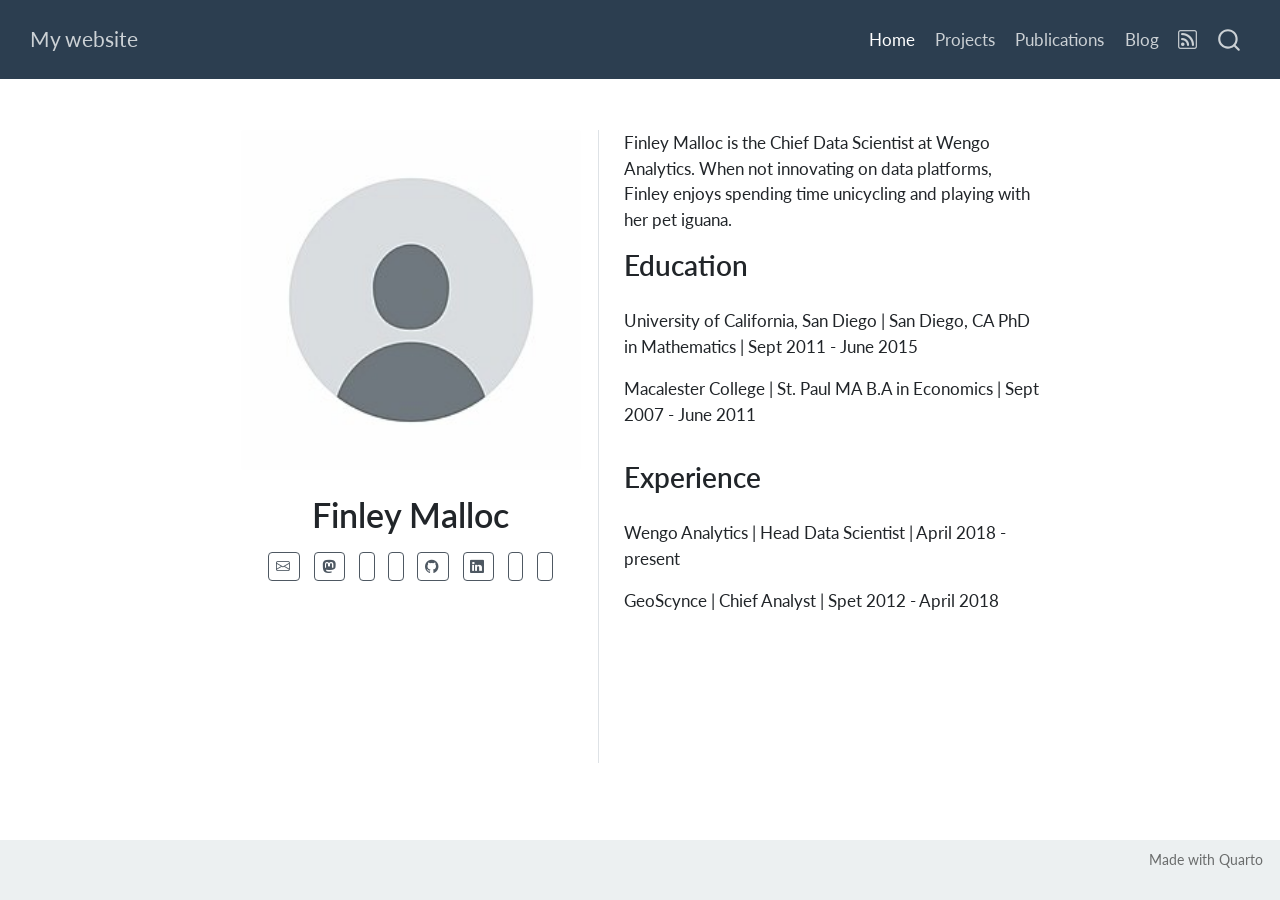
<file: index.html>
<!DOCTYPE html>
<html xmlns="http://www.w3.org/1999/xhtml" lang="en" xml:lang="en"><head>

<meta charset="utf-8">
<meta name="generator" content="quarto-1.6.40">

<meta name="viewport" content="width=device-width, initial-scale=1.0, user-scalable=yes">


<title>Finley Malloc – My website</title>
<style>
code{white-space: pre-wrap;}
span.smallcaps{font-variant: small-caps;}
div.columns{display: flex; gap: min(4vw, 1.5em);}
div.column{flex: auto; overflow-x: auto;}
div.hanging-indent{margin-left: 1.5em; text-indent: -1.5em;}
ul.task-list{list-style: none;}
ul.task-list li input[type="checkbox"] {
  width: 0.8em;
  margin: 0 0.8em 0.2em -1em; /* quarto-specific, see https://github.com/quarto-dev/quarto-cli/issues/4556 */ 
  vertical-align: middle;
}
</style>


<script src="site_libs/quarto-nav/quarto-nav.js"></script>
<script src="site_libs/quarto-nav/headroom.min.js"></script>
<script src="site_libs/clipboard/clipboard.min.js"></script>
<script src="site_libs/quarto-search/autocomplete.umd.js"></script>
<script src="site_libs/quarto-search/fuse.min.js"></script>
<script src="site_libs/quarto-search/quarto-search.js"></script>
<meta name="quarto:offset" content="./">
<script src="site_libs/quarto-html/quarto.js"></script>
<script src="site_libs/quarto-html/popper.min.js"></script>
<script src="site_libs/quarto-html/tippy.umd.min.js"></script>
<link href="site_libs/quarto-html/tippy.css" rel="stylesheet">
<link href="site_libs/quarto-html/quarto-syntax-highlighting-549806ee2085284f45b00abea8c6df48.css" rel="stylesheet" id="quarto-text-highlighting-styles">
<script src="site_libs/bootstrap/bootstrap.min.js"></script>
<link href="site_libs/bootstrap/bootstrap-icons.css" rel="stylesheet">
<link href="site_libs/bootstrap/bootstrap-3fc0348b6978c3698e1765c0e2c81abb.min.css" rel="stylesheet" append-hash="true" id="quarto-bootstrap" data-mode="light">
<script src="site_libs/quarto-contrib/iconify-2.1.0/iconify-icon.min.js"></script>
<script id="quarto-search-options" type="application/json">{
  "location": "navbar",
  "copy-button": false,
  "collapse-after": 3,
  "panel-placement": "end",
  "type": "overlay",
  "limit": 50,
  "keyboard-shortcut": [
    "f",
    "/",
    "s"
  ],
  "show-item-context": false,
  "language": {
    "search-no-results-text": "No results",
    "search-matching-documents-text": "matching documents",
    "search-copy-link-title": "Copy link to search",
    "search-hide-matches-text": "Hide additional matches",
    "search-more-match-text": "more match in this document",
    "search-more-matches-text": "more matches in this document",
    "search-clear-button-title": "Clear",
    "search-text-placeholder": "",
    "search-detached-cancel-button-title": "Cancel",
    "search-submit-button-title": "Submit",
    "search-label": "Search"
  }
}</script>


<link rel="stylesheet" href="styles.css">
<meta property="og:title" content="Finley Malloc – My website">
<meta property="og:description" content="I am a scientist">
<meta property="og:site_name" content="My website">
<meta name="twitter:title" content="Finley Malloc – My website">
<meta name="twitter:description" content="I am a scientist">
<meta name="twitter:card" content="summary">
</head>

<body class="nav-fixed fullcontent">

<div id="quarto-search-results"></div>
  <header id="quarto-header" class="headroom fixed-top">
    <nav class="navbar navbar-expand-lg " data-bs-theme="dark">
      <div class="navbar-container container-fluid">
      <div class="navbar-brand-container mx-auto">
    <a class="navbar-brand" href="./index.html">
    <span class="navbar-title">My website</span>
    </a>
  </div>
            <div id="quarto-search" class="" title="Search"></div>
          <button class="navbar-toggler" type="button" data-bs-toggle="collapse" data-bs-target="#navbarCollapse" aria-controls="navbarCollapse" role="menu" aria-expanded="false" aria-label="Toggle navigation" onclick="if (window.quartoToggleHeadroom) { window.quartoToggleHeadroom(); }">
  <span class="navbar-toggler-icon"></span>
</button>
          <div class="collapse navbar-collapse" id="navbarCollapse">
            <ul class="navbar-nav navbar-nav-scroll ms-auto">
  <li class="nav-item">
    <a class="nav-link active" href="./index.html" aria-current="page"> 
<span class="menu-text">Home</span></a>
  </li>  
  <li class="nav-item">
    <a class="nav-link" href="./Projects.html"> 
<span class="menu-text">Projects</span></a>
  </li>  
  <li class="nav-item">
    <a class="nav-link" href="./Publications.html"> 
<span class="menu-text">Publications</span></a>
  </li>  
  <li class="nav-item">
    <a class="nav-link" href="./Blog.html"> 
<span class="menu-text">Blog</span></a>
  </li>  
  <li class="nav-item compact">
    <a class="nav-link" href="./index.xml"> <i class="bi bi-rss" role="img">
</i> 
<span class="menu-text"></span></a>
  </li>  
</ul>
          </div> <!-- /navcollapse -->
            <div class="quarto-navbar-tools">
</div>
      </div> <!-- /container-fluid -->
    </nav>
</header>
<!-- content -->
<div id="quarto-content" class="quarto-container page-columns page-rows-contents page-layout-article page-navbar">
<!-- sidebar -->
<!-- margin-sidebar -->
    
<!-- main -->
<div class="quarto-about-trestles">
  <div class="about-entity">
    <img src="avatar.jpg" class="about-image
  rounded " style="width: 20em;">
<header id="title-block-header" class="quarto-title-block default">
<div class="quarto-title">
<h1 class="title">Finley Malloc</h1>
</div>
<div class="quarto-title-meta">
  </div>
</header>
    <div class="about-links">
  <a href="mailto: test@example.com" class="about-link" rel="" target="">
    <i class="bi bi-envelope"></i>
     <span class="about-link-text"></span>
  </a>
  <a href="https://joinmastodon.org" class="about-link" rel="" target="">
    <i class="bi bi-mastodon"></i>
     <span class="about-link-text"></span>
  </a>
  <a href="https://bsky.app" class="about-link" rel="" target="">
     <span class="about-link-text"><iconify-icon role="img" inline="" icon="fa6-brands:bluesky" aria-label="Icon bluesky from fa6-brands Iconify.design set." title="BlueSky"></iconify-icon></span>
  </a>
  <a href="https://x.com" class="about-link" rel="" target="">
     <span class="about-link-text"><iconify-icon role="img" inline="" icon="fa6-brands:x-twitter" aria-label="Icon x-twitter from fa6-brands Iconify.design set." title="Twitter"></iconify-icon></span>
  </a>
  <a href="https://github.com" class="about-link" rel="" target="">
    <i class="bi bi-github"></i>
     <span class="about-link-text"></span>
  </a>
  <a href="https://linkedin.com/" class="about-link" rel="" target="">
    <i class="bi bi-linkedin"></i>
     <span class="about-link-text"></span>
  </a>
  <a href="https://scholar.google.com" class="about-link" rel="" target="">
     <span class="about-link-text"><iconify-icon role="img" inline="" icon="academicons:google-scholar-square" style="font-size: 1.2em;" aria-label="Icon google-scholar-square from academicons Iconify.design set." title="Scholar"></iconify-icon></span>
  </a>
  <a href="https://orcid.org/" class="about-link" rel="" target="">
     <span class="about-link-text"><iconify-icon role="img" inline="" icon="fa6-brands:orcid" style="font-size: 1.2em;" aria-label="Icon orcid from fa6-brands Iconify.design set." title="ORCID"></iconify-icon></span>
  </a>
</div>
  </div>
  <div class="about-contents"><main class="content" id="quarto-document-content">
<p>Finley Malloc is the Chief Data Scientist at Wengo Analytics. When not innovating on data platforms, Finley enjoys spending time unicycling and playing with her pet iguana.</p>
<section id="education" class="level2">
<h2 data-anchor-id="education">Education</h2>
<p>University of California, San Diego | San Diego, CA PhD in Mathematics | Sept 2011 - June 2015</p>
<p>Macalester College | St.&nbsp;Paul MA B.A in Economics | Sept 2007 - June 2011</p>
</section>
<section id="experience" class="level2">
<h2 data-anchor-id="experience">Experience</h2>
<p>Wengo Analytics | Head Data Scientist | April 2018 - present</p>
<p>GeoScynce | Chief Analyst | Spet 2012 - April 2018</p>


</section>
</main></div>
</div>
 <!-- /main -->
<script id="quarto-html-after-body" type="application/javascript">
window.document.addEventListener("DOMContentLoaded", function (event) {
  const toggleBodyColorMode = (bsSheetEl) => {
    const mode = bsSheetEl.getAttribute("data-mode");
    const bodyEl = window.document.querySelector("body");
    if (mode === "dark") {
      bodyEl.classList.add("quarto-dark");
      bodyEl.classList.remove("quarto-light");
    } else {
      bodyEl.classList.add("quarto-light");
      bodyEl.classList.remove("quarto-dark");
    }
  }
  const toggleBodyColorPrimary = () => {
    const bsSheetEl = window.document.querySelector("link#quarto-bootstrap");
    if (bsSheetEl) {
      toggleBodyColorMode(bsSheetEl);
    }
  }
  toggleBodyColorPrimary();  
  const isCodeAnnotation = (el) => {
    for (const clz of el.classList) {
      if (clz.startsWith('code-annotation-')) {                     
        return true;
      }
    }
    return false;
  }
  const onCopySuccess = function(e) {
    // button target
    const button = e.trigger;
    // don't keep focus
    button.blur();
    // flash "checked"
    button.classList.add('code-copy-button-checked');
    var currentTitle = button.getAttribute("title");
    button.setAttribute("title", "Copied!");
    let tooltip;
    if (window.bootstrap) {
      button.setAttribute("data-bs-toggle", "tooltip");
      button.setAttribute("data-bs-placement", "left");
      button.setAttribute("data-bs-title", "Copied!");
      tooltip = new bootstrap.Tooltip(button, 
        { trigger: "manual", 
          customClass: "code-copy-button-tooltip",
          offset: [0, -8]});
      tooltip.show();    
    }
    setTimeout(function() {
      if (tooltip) {
        tooltip.hide();
        button.removeAttribute("data-bs-title");
        button.removeAttribute("data-bs-toggle");
        button.removeAttribute("data-bs-placement");
      }
      button.setAttribute("title", currentTitle);
      button.classList.remove('code-copy-button-checked');
    }, 1000);
    // clear code selection
    e.clearSelection();
  }
  const getTextToCopy = function(trigger) {
      const codeEl = trigger.previousElementSibling.cloneNode(true);
      for (const childEl of codeEl.children) {
        if (isCodeAnnotation(childEl)) {
          childEl.remove();
        }
      }
      return codeEl.innerText;
  }
  const clipboard = new window.ClipboardJS('.code-copy-button:not([data-in-quarto-modal])', {
    text: getTextToCopy
  });
  clipboard.on('success', onCopySuccess);
  if (window.document.getElementById('quarto-embedded-source-code-modal')) {
    const clipboardModal = new window.ClipboardJS('.code-copy-button[data-in-quarto-modal]', {
      text: getTextToCopy,
      container: window.document.getElementById('quarto-embedded-source-code-modal')
    });
    clipboardModal.on('success', onCopySuccess);
  }
    var localhostRegex = new RegExp(/^(?:http|https):\/\/localhost\:?[0-9]*\//);
    var mailtoRegex = new RegExp(/^mailto:/);
      var filterRegex = new RegExp("https:\/\/pakillo\.github\.io\/academic-website-template-Quarto");
    var isInternal = (href) => {
        return filterRegex.test(href) || localhostRegex.test(href) || mailtoRegex.test(href);
    }
    // Inspect non-navigation links and adorn them if external
 	var links = window.document.querySelectorAll('a[href]:not(.nav-link):not(.navbar-brand):not(.toc-action):not(.sidebar-link):not(.sidebar-item-toggle):not(.pagination-link):not(.no-external):not([aria-hidden]):not(.dropdown-item):not(.quarto-navigation-tool):not(.about-link)');
    for (var i=0; i<links.length; i++) {
      const link = links[i];
      if (!isInternal(link.href)) {
        // undo the damage that might have been done by quarto-nav.js in the case of
        // links that we want to consider external
        if (link.dataset.originalHref !== undefined) {
          link.href = link.dataset.originalHref;
        }
      }
    }
  function tippyHover(el, contentFn, onTriggerFn, onUntriggerFn) {
    const config = {
      allowHTML: true,
      maxWidth: 500,
      delay: 100,
      arrow: false,
      appendTo: function(el) {
          return el.parentElement;
      },
      interactive: true,
      interactiveBorder: 10,
      theme: 'quarto',
      placement: 'bottom-start',
    };
    if (contentFn) {
      config.content = contentFn;
    }
    if (onTriggerFn) {
      config.onTrigger = onTriggerFn;
    }
    if (onUntriggerFn) {
      config.onUntrigger = onUntriggerFn;
    }
    window.tippy(el, config); 
  }
  const noterefs = window.document.querySelectorAll('a[role="doc-noteref"]');
  for (var i=0; i<noterefs.length; i++) {
    const ref = noterefs[i];
    tippyHover(ref, function() {
      // use id or data attribute instead here
      let href = ref.getAttribute('data-footnote-href') || ref.getAttribute('href');
      try { href = new URL(href).hash; } catch {}
      const id = href.replace(/^#\/?/, "");
      const note = window.document.getElementById(id);
      if (note) {
        return note.innerHTML;
      } else {
        return "";
      }
    });
  }
  const xrefs = window.document.querySelectorAll('a.quarto-xref');
  const processXRef = (id, note) => {
    // Strip column container classes
    const stripColumnClz = (el) => {
      el.classList.remove("page-full", "page-columns");
      if (el.children) {
        for (const child of el.children) {
          stripColumnClz(child);
        }
      }
    }
    stripColumnClz(note)
    if (id === null || id.startsWith('sec-')) {
      // Special case sections, only their first couple elements
      const container = document.createElement("div");
      if (note.children && note.children.length > 2) {
        container.appendChild(note.children[0].cloneNode(true));
        for (let i = 1; i < note.children.length; i++) {
          const child = note.children[i];
          if (child.tagName === "P" && child.innerText === "") {
            continue;
          } else {
            container.appendChild(child.cloneNode(true));
            break;
          }
        }
        if (window.Quarto?.typesetMath) {
          window.Quarto.typesetMath(container);
        }
        return container.innerHTML
      } else {
        if (window.Quarto?.typesetMath) {
          window.Quarto.typesetMath(note);
        }
        return note.innerHTML;
      }
    } else {
      // Remove any anchor links if they are present
      const anchorLink = note.querySelector('a.anchorjs-link');
      if (anchorLink) {
        anchorLink.remove();
      }
      if (window.Quarto?.typesetMath) {
        window.Quarto.typesetMath(note);
      }
      if (note.classList.contains("callout")) {
        return note.outerHTML;
      } else {
        return note.innerHTML;
      }
    }
  }
  for (var i=0; i<xrefs.length; i++) {
    const xref = xrefs[i];
    tippyHover(xref, undefined, function(instance) {
      instance.disable();
      let url = xref.getAttribute('href');
      let hash = undefined; 
      if (url.startsWith('#')) {
        hash = url;
      } else {
        try { hash = new URL(url).hash; } catch {}
      }
      if (hash) {
        const id = hash.replace(/^#\/?/, "");
        const note = window.document.getElementById(id);
        if (note !== null) {
          try {
            const html = processXRef(id, note.cloneNode(true));
            instance.setContent(html);
          } finally {
            instance.enable();
            instance.show();
          }
        } else {
          // See if we can fetch this
          fetch(url.split('#')[0])
          .then(res => res.text())
          .then(html => {
            const parser = new DOMParser();
            const htmlDoc = parser.parseFromString(html, "text/html");
            const note = htmlDoc.getElementById(id);
            if (note !== null) {
              const html = processXRef(id, note);
              instance.setContent(html);
            } 
          }).finally(() => {
            instance.enable();
            instance.show();
          });
        }
      } else {
        // See if we can fetch a full url (with no hash to target)
        // This is a special case and we should probably do some content thinning / targeting
        fetch(url)
        .then(res => res.text())
        .then(html => {
          const parser = new DOMParser();
          const htmlDoc = parser.parseFromString(html, "text/html");
          const note = htmlDoc.querySelector('main.content');
          if (note !== null) {
            // This should only happen for chapter cross references
            // (since there is no id in the URL)
            // remove the first header
            if (note.children.length > 0 && note.children[0].tagName === "HEADER") {
              note.children[0].remove();
            }
            const html = processXRef(null, note);
            instance.setContent(html);
          } 
        }).finally(() => {
          instance.enable();
          instance.show();
        });
      }
    }, function(instance) {
    });
  }
      let selectedAnnoteEl;
      const selectorForAnnotation = ( cell, annotation) => {
        let cellAttr = 'data-code-cell="' + cell + '"';
        let lineAttr = 'data-code-annotation="' +  annotation + '"';
        const selector = 'span[' + cellAttr + '][' + lineAttr + ']';
        return selector;
      }
      const selectCodeLines = (annoteEl) => {
        const doc = window.document;
        const targetCell = annoteEl.getAttribute("data-target-cell");
        const targetAnnotation = annoteEl.getAttribute("data-target-annotation");
        const annoteSpan = window.document.querySelector(selectorForAnnotation(targetCell, targetAnnotation));
        const lines = annoteSpan.getAttribute("data-code-lines").split(",");
        const lineIds = lines.map((line) => {
          return targetCell + "-" + line;
        })
        let top = null;
        let height = null;
        let parent = null;
        if (lineIds.length > 0) {
            //compute the position of the single el (top and bottom and make a div)
            const el = window.document.getElementById(lineIds[0]);
            top = el.offsetTop;
            height = el.offsetHeight;
            parent = el.parentElement.parentElement;
          if (lineIds.length > 1) {
            const lastEl = window.document.getElementById(lineIds[lineIds.length - 1]);
            const bottom = lastEl.offsetTop + lastEl.offsetHeight;
            height = bottom - top;
          }
          if (top !== null && height !== null && parent !== null) {
            // cook up a div (if necessary) and position it 
            let div = window.document.getElementById("code-annotation-line-highlight");
            if (div === null) {
              div = window.document.createElement("div");
              div.setAttribute("id", "code-annotation-line-highlight");
              div.style.position = 'absolute';
              parent.appendChild(div);
            }
            div.style.top = top - 2 + "px";
            div.style.height = height + 4 + "px";
            div.style.left = 0;
            let gutterDiv = window.document.getElementById("code-annotation-line-highlight-gutter");
            if (gutterDiv === null) {
              gutterDiv = window.document.createElement("div");
              gutterDiv.setAttribute("id", "code-annotation-line-highlight-gutter");
              gutterDiv.style.position = 'absolute';
              const codeCell = window.document.getElementById(targetCell);
              const gutter = codeCell.querySelector('.code-annotation-gutter');
              gutter.appendChild(gutterDiv);
            }
            gutterDiv.style.top = top - 2 + "px";
            gutterDiv.style.height = height + 4 + "px";
          }
          selectedAnnoteEl = annoteEl;
        }
      };
      const unselectCodeLines = () => {
        const elementsIds = ["code-annotation-line-highlight", "code-annotation-line-highlight-gutter"];
        elementsIds.forEach((elId) => {
          const div = window.document.getElementById(elId);
          if (div) {
            div.remove();
          }
        });
        selectedAnnoteEl = undefined;
      };
        // Handle positioning of the toggle
    window.addEventListener(
      "resize",
      throttle(() => {
        elRect = undefined;
        if (selectedAnnoteEl) {
          selectCodeLines(selectedAnnoteEl);
        }
      }, 10)
    );
    function throttle(fn, ms) {
    let throttle = false;
    let timer;
      return (...args) => {
        if(!throttle) { // first call gets through
            fn.apply(this, args);
            throttle = true;
        } else { // all the others get throttled
            if(timer) clearTimeout(timer); // cancel #2
            timer = setTimeout(() => {
              fn.apply(this, args);
              timer = throttle = false;
            }, ms);
        }
      };
    }
      // Attach click handler to the DT
      const annoteDls = window.document.querySelectorAll('dt[data-target-cell]');
      for (const annoteDlNode of annoteDls) {
        annoteDlNode.addEventListener('click', (event) => {
          const clickedEl = event.target;
          if (clickedEl !== selectedAnnoteEl) {
            unselectCodeLines();
            const activeEl = window.document.querySelector('dt[data-target-cell].code-annotation-active');
            if (activeEl) {
              activeEl.classList.remove('code-annotation-active');
            }
            selectCodeLines(clickedEl);
            clickedEl.classList.add('code-annotation-active');
          } else {
            // Unselect the line
            unselectCodeLines();
            clickedEl.classList.remove('code-annotation-active');
          }
        });
      }
  const findCites = (el) => {
    const parentEl = el.parentElement;
    if (parentEl) {
      const cites = parentEl.dataset.cites;
      if (cites) {
        return {
          el,
          cites: cites.split(' ')
        };
      } else {
        return findCites(el.parentElement)
      }
    } else {
      return undefined;
    }
  };
  var bibliorefs = window.document.querySelectorAll('a[role="doc-biblioref"]');
  for (var i=0; i<bibliorefs.length; i++) {
    const ref = bibliorefs[i];
    const citeInfo = findCites(ref);
    if (citeInfo) {
      tippyHover(citeInfo.el, function() {
        var popup = window.document.createElement('div');
        citeInfo.cites.forEach(function(cite) {
          var citeDiv = window.document.createElement('div');
          citeDiv.classList.add('hanging-indent');
          citeDiv.classList.add('csl-entry');
          var biblioDiv = window.document.getElementById('ref-' + cite);
          if (biblioDiv) {
            citeDiv.innerHTML = biblioDiv.innerHTML;
          }
          popup.appendChild(citeDiv);
        });
        return popup.innerHTML;
      });
    }
  }
});
</script>
</div> <!-- /content -->
<footer class="footer">
  <div class="nav-footer">
    <div class="nav-footer-left">
      &nbsp;
    </div>   
    <div class="nav-footer-center">
      &nbsp;
    </div>
    <div class="nav-footer-right">
<p>Made with Quarto</p>
</div>
  </div>
</footer>




</body></html>
</file>
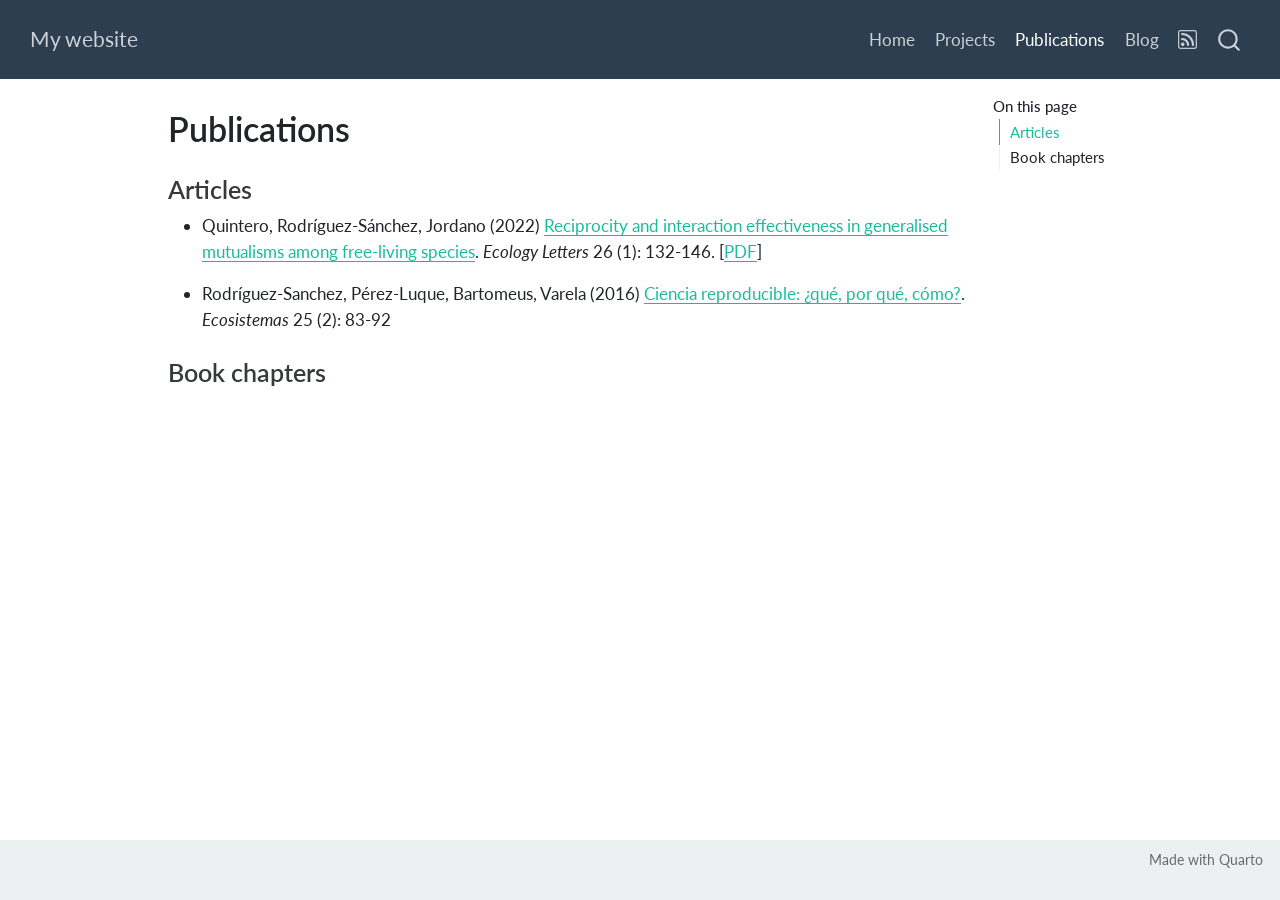
<file: Publications.html>
<!DOCTYPE html>
<html xmlns="http://www.w3.org/1999/xhtml" lang="en" xml:lang="en"><head>

<meta charset="utf-8">
<meta name="generator" content="quarto-1.6.40">

<meta name="viewport" content="width=device-width, initial-scale=1.0, user-scalable=yes">


<title>Publications – My website</title>
<style>
code{white-space: pre-wrap;}
span.smallcaps{font-variant: small-caps;}
div.columns{display: flex; gap: min(4vw, 1.5em);}
div.column{flex: auto; overflow-x: auto;}
div.hanging-indent{margin-left: 1.5em; text-indent: -1.5em;}
ul.task-list{list-style: none;}
ul.task-list li input[type="checkbox"] {
  width: 0.8em;
  margin: 0 0.8em 0.2em -1em; /* quarto-specific, see https://github.com/quarto-dev/quarto-cli/issues/4556 */ 
  vertical-align: middle;
}
</style>


<script src="site_libs/quarto-nav/quarto-nav.js"></script>
<script src="site_libs/quarto-nav/headroom.min.js"></script>
<script src="site_libs/clipboard/clipboard.min.js"></script>
<script src="site_libs/quarto-search/autocomplete.umd.js"></script>
<script src="site_libs/quarto-search/fuse.min.js"></script>
<script src="site_libs/quarto-search/quarto-search.js"></script>
<meta name="quarto:offset" content="./">
<script src="site_libs/quarto-html/quarto.js"></script>
<script src="site_libs/quarto-html/popper.min.js"></script>
<script src="site_libs/quarto-html/tippy.umd.min.js"></script>
<script src="site_libs/quarto-html/anchor.min.js"></script>
<link href="site_libs/quarto-html/tippy.css" rel="stylesheet">
<link href="site_libs/quarto-html/quarto-syntax-highlighting-549806ee2085284f45b00abea8c6df48.css" rel="stylesheet" id="quarto-text-highlighting-styles">
<script src="site_libs/bootstrap/bootstrap.min.js"></script>
<link href="site_libs/bootstrap/bootstrap-icons.css" rel="stylesheet">
<link href="site_libs/bootstrap/bootstrap-3fc0348b6978c3698e1765c0e2c81abb.min.css" rel="stylesheet" append-hash="true" id="quarto-bootstrap" data-mode="light">
<script id="quarto-search-options" type="application/json">{
  "location": "navbar",
  "copy-button": false,
  "collapse-after": 3,
  "panel-placement": "end",
  "type": "overlay",
  "limit": 50,
  "keyboard-shortcut": [
    "f",
    "/",
    "s"
  ],
  "show-item-context": false,
  "language": {
    "search-no-results-text": "No results",
    "search-matching-documents-text": "matching documents",
    "search-copy-link-title": "Copy link to search",
    "search-hide-matches-text": "Hide additional matches",
    "search-more-match-text": "more match in this document",
    "search-more-matches-text": "more matches in this document",
    "search-clear-button-title": "Clear",
    "search-text-placeholder": "",
    "search-detached-cancel-button-title": "Cancel",
    "search-submit-button-title": "Submit",
    "search-label": "Search"
  }
}</script>


<link rel="stylesheet" href="styles.css">
<meta property="og:title" content="Publications – My website">
<meta property="og:site_name" content="My website">
<meta name="twitter:title" content="Publications – My website">
<meta name="twitter:card" content="summary">
</head>

<body class="nav-fixed">

<div id="quarto-search-results"></div>
  <header id="quarto-header" class="headroom fixed-top">
    <nav class="navbar navbar-expand-lg " data-bs-theme="dark">
      <div class="navbar-container container-fluid">
      <div class="navbar-brand-container mx-auto">
    <a class="navbar-brand" href="./index.html">
    <span class="navbar-title">My website</span>
    </a>
  </div>
            <div id="quarto-search" class="" title="Search"></div>
          <button class="navbar-toggler" type="button" data-bs-toggle="collapse" data-bs-target="#navbarCollapse" aria-controls="navbarCollapse" role="menu" aria-expanded="false" aria-label="Toggle navigation" onclick="if (window.quartoToggleHeadroom) { window.quartoToggleHeadroom(); }">
  <span class="navbar-toggler-icon"></span>
</button>
          <div class="collapse navbar-collapse" id="navbarCollapse">
            <ul class="navbar-nav navbar-nav-scroll ms-auto">
  <li class="nav-item">
    <a class="nav-link" href="./index.html"> 
<span class="menu-text">Home</span></a>
  </li>  
  <li class="nav-item">
    <a class="nav-link" href="./Projects.html"> 
<span class="menu-text">Projects</span></a>
  </li>  
  <li class="nav-item">
    <a class="nav-link active" href="./Publications.html" aria-current="page"> 
<span class="menu-text">Publications</span></a>
  </li>  
  <li class="nav-item">
    <a class="nav-link" href="./Blog.html"> 
<span class="menu-text">Blog</span></a>
  </li>  
  <li class="nav-item compact">
    <a class="nav-link" href="./index.xml"> <i class="bi bi-rss" role="img">
</i> 
<span class="menu-text"></span></a>
  </li>  
</ul>
          </div> <!-- /navcollapse -->
            <div class="quarto-navbar-tools">
</div>
      </div> <!-- /container-fluid -->
    </nav>
</header>
<!-- content -->
<div id="quarto-content" class="quarto-container page-columns page-rows-contents page-layout-article page-navbar">
<!-- sidebar -->
<!-- margin-sidebar -->
    <div id="quarto-margin-sidebar" class="sidebar margin-sidebar">
        <nav id="TOC" role="doc-toc" class="toc-active">
    <h2 id="toc-title">On this page</h2>
   
  <ul>
  <li><a href="#articles" id="toc-articles" class="nav-link active" data-scroll-target="#articles">Articles</a></li>
  <li><a href="#book-chapters" id="toc-book-chapters" class="nav-link" data-scroll-target="#book-chapters">Book chapters</a></li>
  </ul>
</nav>
    </div>
<!-- main -->
<main class="content" id="quarto-document-content">

<header id="title-block-header" class="quarto-title-block default">
<div class="quarto-title">
<h1 class="title">Publications</h1>
</div>



<div class="quarto-title-meta">

    
  
    
  </div>
  


</header>


<section id="articles" class="level3">
<h3 class="anchored" data-anchor-id="articles">Articles</h3>
<ul>
<li><p>Quintero, Rodríguez‐Sánchez, Jordano (2022) <a href="https://doi.org/10.1111/ele.14141">Reciprocity and interaction effectiveness in generalised mutualisms among free‐living species</a>. <em>Ecology Letters</em> 26 (1): 132-146. [<a href="https://onlinelibrary.wiley.com/doi/pdf/10.1111/ele.14141">PDF</a>]</p></li>
<li><p>Rodríguez-Sanchez, Pérez-Luque, Bartomeus, Varela (2016) <a href="https://doi.org/10.7818/ECOS.2016.25-2.11">Ciencia reproducible: ¿qué, por qué, cómo?</a>. <em>Ecosistemas</em> 25 (2): 83-92</p></li>
</ul>
</section>
<section id="book-chapters" class="level3">
<h3 class="anchored" data-anchor-id="book-chapters">Book chapters</h3>


</section>

</main> <!-- /main -->
<script id="quarto-html-after-body" type="application/javascript">
window.document.addEventListener("DOMContentLoaded", function (event) {
  const toggleBodyColorMode = (bsSheetEl) => {
    const mode = bsSheetEl.getAttribute("data-mode");
    const bodyEl = window.document.querySelector("body");
    if (mode === "dark") {
      bodyEl.classList.add("quarto-dark");
      bodyEl.classList.remove("quarto-light");
    } else {
      bodyEl.classList.add("quarto-light");
      bodyEl.classList.remove("quarto-dark");
    }
  }
  const toggleBodyColorPrimary = () => {
    const bsSheetEl = window.document.querySelector("link#quarto-bootstrap");
    if (bsSheetEl) {
      toggleBodyColorMode(bsSheetEl);
    }
  }
  toggleBodyColorPrimary();  
  const icon = "";
  const anchorJS = new window.AnchorJS();
  anchorJS.options = {
    placement: 'right',
    icon: icon
  };
  anchorJS.add('.anchored');
  const isCodeAnnotation = (el) => {
    for (const clz of el.classList) {
      if (clz.startsWith('code-annotation-')) {                     
        return true;
      }
    }
    return false;
  }
  const onCopySuccess = function(e) {
    // button target
    const button = e.trigger;
    // don't keep focus
    button.blur();
    // flash "checked"
    button.classList.add('code-copy-button-checked');
    var currentTitle = button.getAttribute("title");
    button.setAttribute("title", "Copied!");
    let tooltip;
    if (window.bootstrap) {
      button.setAttribute("data-bs-toggle", "tooltip");
      button.setAttribute("data-bs-placement", "left");
      button.setAttribute("data-bs-title", "Copied!");
      tooltip = new bootstrap.Tooltip(button, 
        { trigger: "manual", 
          customClass: "code-copy-button-tooltip",
          offset: [0, -8]});
      tooltip.show();    
    }
    setTimeout(function() {
      if (tooltip) {
        tooltip.hide();
        button.removeAttribute("data-bs-title");
        button.removeAttribute("data-bs-toggle");
        button.removeAttribute("data-bs-placement");
      }
      button.setAttribute("title", currentTitle);
      button.classList.remove('code-copy-button-checked');
    }, 1000);
    // clear code selection
    e.clearSelection();
  }
  const getTextToCopy = function(trigger) {
      const codeEl = trigger.previousElementSibling.cloneNode(true);
      for (const childEl of codeEl.children) {
        if (isCodeAnnotation(childEl)) {
          childEl.remove();
        }
      }
      return codeEl.innerText;
  }
  const clipboard = new window.ClipboardJS('.code-copy-button:not([data-in-quarto-modal])', {
    text: getTextToCopy
  });
  clipboard.on('success', onCopySuccess);
  if (window.document.getElementById('quarto-embedded-source-code-modal')) {
    const clipboardModal = new window.ClipboardJS('.code-copy-button[data-in-quarto-modal]', {
      text: getTextToCopy,
      container: window.document.getElementById('quarto-embedded-source-code-modal')
    });
    clipboardModal.on('success', onCopySuccess);
  }
    var localhostRegex = new RegExp(/^(?:http|https):\/\/localhost\:?[0-9]*\//);
    var mailtoRegex = new RegExp(/^mailto:/);
      var filterRegex = new RegExp("https:\/\/pakillo\.github\.io\/academic-website-template-Quarto");
    var isInternal = (href) => {
        return filterRegex.test(href) || localhostRegex.test(href) || mailtoRegex.test(href);
    }
    // Inspect non-navigation links and adorn them if external
 	var links = window.document.querySelectorAll('a[href]:not(.nav-link):not(.navbar-brand):not(.toc-action):not(.sidebar-link):not(.sidebar-item-toggle):not(.pagination-link):not(.no-external):not([aria-hidden]):not(.dropdown-item):not(.quarto-navigation-tool):not(.about-link)');
    for (var i=0; i<links.length; i++) {
      const link = links[i];
      if (!isInternal(link.href)) {
        // undo the damage that might have been done by quarto-nav.js in the case of
        // links that we want to consider external
        if (link.dataset.originalHref !== undefined) {
          link.href = link.dataset.originalHref;
        }
      }
    }
  function tippyHover(el, contentFn, onTriggerFn, onUntriggerFn) {
    const config = {
      allowHTML: true,
      maxWidth: 500,
      delay: 100,
      arrow: false,
      appendTo: function(el) {
          return el.parentElement;
      },
      interactive: true,
      interactiveBorder: 10,
      theme: 'quarto',
      placement: 'bottom-start',
    };
    if (contentFn) {
      config.content = contentFn;
    }
    if (onTriggerFn) {
      config.onTrigger = onTriggerFn;
    }
    if (onUntriggerFn) {
      config.onUntrigger = onUntriggerFn;
    }
    window.tippy(el, config); 
  }
  const noterefs = window.document.querySelectorAll('a[role="doc-noteref"]');
  for (var i=0; i<noterefs.length; i++) {
    const ref = noterefs[i];
    tippyHover(ref, function() {
      // use id or data attribute instead here
      let href = ref.getAttribute('data-footnote-href') || ref.getAttribute('href');
      try { href = new URL(href).hash; } catch {}
      const id = href.replace(/^#\/?/, "");
      const note = window.document.getElementById(id);
      if (note) {
        return note.innerHTML;
      } else {
        return "";
      }
    });
  }
  const xrefs = window.document.querySelectorAll('a.quarto-xref');
  const processXRef = (id, note) => {
    // Strip column container classes
    const stripColumnClz = (el) => {
      el.classList.remove("page-full", "page-columns");
      if (el.children) {
        for (const child of el.children) {
          stripColumnClz(child);
        }
      }
    }
    stripColumnClz(note)
    if (id === null || id.startsWith('sec-')) {
      // Special case sections, only their first couple elements
      const container = document.createElement("div");
      if (note.children && note.children.length > 2) {
        container.appendChild(note.children[0].cloneNode(true));
        for (let i = 1; i < note.children.length; i++) {
          const child = note.children[i];
          if (child.tagName === "P" && child.innerText === "") {
            continue;
          } else {
            container.appendChild(child.cloneNode(true));
            break;
          }
        }
        if (window.Quarto?.typesetMath) {
          window.Quarto.typesetMath(container);
        }
        return container.innerHTML
      } else {
        if (window.Quarto?.typesetMath) {
          window.Quarto.typesetMath(note);
        }
        return note.innerHTML;
      }
    } else {
      // Remove any anchor links if they are present
      const anchorLink = note.querySelector('a.anchorjs-link');
      if (anchorLink) {
        anchorLink.remove();
      }
      if (window.Quarto?.typesetMath) {
        window.Quarto.typesetMath(note);
      }
      if (note.classList.contains("callout")) {
        return note.outerHTML;
      } else {
        return note.innerHTML;
      }
    }
  }
  for (var i=0; i<xrefs.length; i++) {
    const xref = xrefs[i];
    tippyHover(xref, undefined, function(instance) {
      instance.disable();
      let url = xref.getAttribute('href');
      let hash = undefined; 
      if (url.startsWith('#')) {
        hash = url;
      } else {
        try { hash = new URL(url).hash; } catch {}
      }
      if (hash) {
        const id = hash.replace(/^#\/?/, "");
        const note = window.document.getElementById(id);
        if (note !== null) {
          try {
            const html = processXRef(id, note.cloneNode(true));
            instance.setContent(html);
          } finally {
            instance.enable();
            instance.show();
          }
        } else {
          // See if we can fetch this
          fetch(url.split('#')[0])
          .then(res => res.text())
          .then(html => {
            const parser = new DOMParser();
            const htmlDoc = parser.parseFromString(html, "text/html");
            const note = htmlDoc.getElementById(id);
            if (note !== null) {
              const html = processXRef(id, note);
              instance.setContent(html);
            } 
          }).finally(() => {
            instance.enable();
            instance.show();
          });
        }
      } else {
        // See if we can fetch a full url (with no hash to target)
        // This is a special case and we should probably do some content thinning / targeting
        fetch(url)
        .then(res => res.text())
        .then(html => {
          const parser = new DOMParser();
          const htmlDoc = parser.parseFromString(html, "text/html");
          const note = htmlDoc.querySelector('main.content');
          if (note !== null) {
            // This should only happen for chapter cross references
            // (since there is no id in the URL)
            // remove the first header
            if (note.children.length > 0 && note.children[0].tagName === "HEADER") {
              note.children[0].remove();
            }
            const html = processXRef(null, note);
            instance.setContent(html);
          } 
        }).finally(() => {
          instance.enable();
          instance.show();
        });
      }
    }, function(instance) {
    });
  }
      let selectedAnnoteEl;
      const selectorForAnnotation = ( cell, annotation) => {
        let cellAttr = 'data-code-cell="' + cell + '"';
        let lineAttr = 'data-code-annotation="' +  annotation + '"';
        const selector = 'span[' + cellAttr + '][' + lineAttr + ']';
        return selector;
      }
      const selectCodeLines = (annoteEl) => {
        const doc = window.document;
        const targetCell = annoteEl.getAttribute("data-target-cell");
        const targetAnnotation = annoteEl.getAttribute("data-target-annotation");
        const annoteSpan = window.document.querySelector(selectorForAnnotation(targetCell, targetAnnotation));
        const lines = annoteSpan.getAttribute("data-code-lines").split(",");
        const lineIds = lines.map((line) => {
          return targetCell + "-" + line;
        })
        let top = null;
        let height = null;
        let parent = null;
        if (lineIds.length > 0) {
            //compute the position of the single el (top and bottom and make a div)
            const el = window.document.getElementById(lineIds[0]);
            top = el.offsetTop;
            height = el.offsetHeight;
            parent = el.parentElement.parentElement;
          if (lineIds.length > 1) {
            const lastEl = window.document.getElementById(lineIds[lineIds.length - 1]);
            const bottom = lastEl.offsetTop + lastEl.offsetHeight;
            height = bottom - top;
          }
          if (top !== null && height !== null && parent !== null) {
            // cook up a div (if necessary) and position it 
            let div = window.document.getElementById("code-annotation-line-highlight");
            if (div === null) {
              div = window.document.createElement("div");
              div.setAttribute("id", "code-annotation-line-highlight");
              div.style.position = 'absolute';
              parent.appendChild(div);
            }
            div.style.top = top - 2 + "px";
            div.style.height = height + 4 + "px";
            div.style.left = 0;
            let gutterDiv = window.document.getElementById("code-annotation-line-highlight-gutter");
            if (gutterDiv === null) {
              gutterDiv = window.document.createElement("div");
              gutterDiv.setAttribute("id", "code-annotation-line-highlight-gutter");
              gutterDiv.style.position = 'absolute';
              const codeCell = window.document.getElementById(targetCell);
              const gutter = codeCell.querySelector('.code-annotation-gutter');
              gutter.appendChild(gutterDiv);
            }
            gutterDiv.style.top = top - 2 + "px";
            gutterDiv.style.height = height + 4 + "px";
          }
          selectedAnnoteEl = annoteEl;
        }
      };
      const unselectCodeLines = () => {
        const elementsIds = ["code-annotation-line-highlight", "code-annotation-line-highlight-gutter"];
        elementsIds.forEach((elId) => {
          const div = window.document.getElementById(elId);
          if (div) {
            div.remove();
          }
        });
        selectedAnnoteEl = undefined;
      };
        // Handle positioning of the toggle
    window.addEventListener(
      "resize",
      throttle(() => {
        elRect = undefined;
        if (selectedAnnoteEl) {
          selectCodeLines(selectedAnnoteEl);
        }
      }, 10)
    );
    function throttle(fn, ms) {
    let throttle = false;
    let timer;
      return (...args) => {
        if(!throttle) { // first call gets through
            fn.apply(this, args);
            throttle = true;
        } else { // all the others get throttled
            if(timer) clearTimeout(timer); // cancel #2
            timer = setTimeout(() => {
              fn.apply(this, args);
              timer = throttle = false;
            }, ms);
        }
      };
    }
      // Attach click handler to the DT
      const annoteDls = window.document.querySelectorAll('dt[data-target-cell]');
      for (const annoteDlNode of annoteDls) {
        annoteDlNode.addEventListener('click', (event) => {
          const clickedEl = event.target;
          if (clickedEl !== selectedAnnoteEl) {
            unselectCodeLines();
            const activeEl = window.document.querySelector('dt[data-target-cell].code-annotation-active');
            if (activeEl) {
              activeEl.classList.remove('code-annotation-active');
            }
            selectCodeLines(clickedEl);
            clickedEl.classList.add('code-annotation-active');
          } else {
            // Unselect the line
            unselectCodeLines();
            clickedEl.classList.remove('code-annotation-active');
          }
        });
      }
  const findCites = (el) => {
    const parentEl = el.parentElement;
    if (parentEl) {
      const cites = parentEl.dataset.cites;
      if (cites) {
        return {
          el,
          cites: cites.split(' ')
        };
      } else {
        return findCites(el.parentElement)
      }
    } else {
      return undefined;
    }
  };
  var bibliorefs = window.document.querySelectorAll('a[role="doc-biblioref"]');
  for (var i=0; i<bibliorefs.length; i++) {
    const ref = bibliorefs[i];
    const citeInfo = findCites(ref);
    if (citeInfo) {
      tippyHover(citeInfo.el, function() {
        var popup = window.document.createElement('div');
        citeInfo.cites.forEach(function(cite) {
          var citeDiv = window.document.createElement('div');
          citeDiv.classList.add('hanging-indent');
          citeDiv.classList.add('csl-entry');
          var biblioDiv = window.document.getElementById('ref-' + cite);
          if (biblioDiv) {
            citeDiv.innerHTML = biblioDiv.innerHTML;
          }
          popup.appendChild(citeDiv);
        });
        return popup.innerHTML;
      });
    }
  }
});
</script>
</div> <!-- /content -->
<footer class="footer">
  <div class="nav-footer">
    <div class="nav-footer-left">
      &nbsp;
    </div>   
    <div class="nav-footer-center">
      &nbsp;
    </div>
    <div class="nav-footer-right">
<p>Made with Quarto</p>
</div>
  </div>
</footer>




</body></html>
</file>
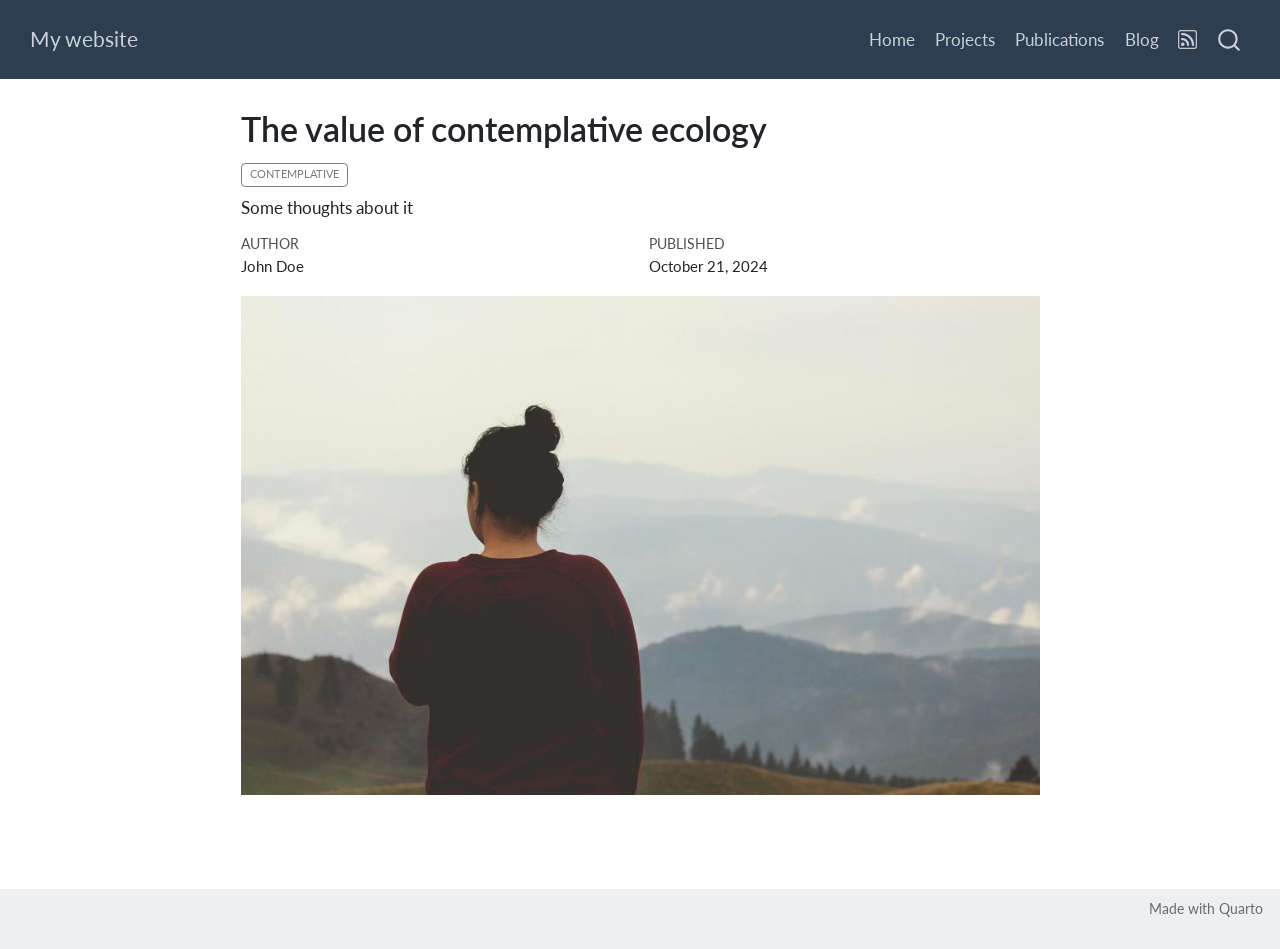
<file: posts/another-post.html>
<!DOCTYPE html>
<html xmlns="http://www.w3.org/1999/xhtml" lang="en" xml:lang="en"><head>

<meta charset="utf-8">
<meta name="generator" content="quarto-1.6.40">

<meta name="viewport" content="width=device-width, initial-scale=1.0, user-scalable=yes">

<meta name="author" content="John Doe">
<meta name="dcterms.date" content="2024-10-21">
<meta name="description" content="Some thoughts about it">

<title>The value of contemplative ecology – My website</title>
<style>
code{white-space: pre-wrap;}
span.smallcaps{font-variant: small-caps;}
div.columns{display: flex; gap: min(4vw, 1.5em);}
div.column{flex: auto; overflow-x: auto;}
div.hanging-indent{margin-left: 1.5em; text-indent: -1.5em;}
ul.task-list{list-style: none;}
ul.task-list li input[type="checkbox"] {
  width: 0.8em;
  margin: 0 0.8em 0.2em -1em; /* quarto-specific, see https://github.com/quarto-dev/quarto-cli/issues/4556 */ 
  vertical-align: middle;
}
</style>


<script src="../site_libs/quarto-nav/quarto-nav.js"></script>
<script src="../site_libs/quarto-nav/headroom.min.js"></script>
<script src="../site_libs/clipboard/clipboard.min.js"></script>
<script src="../site_libs/quarto-search/autocomplete.umd.js"></script>
<script src="../site_libs/quarto-search/fuse.min.js"></script>
<script src="../site_libs/quarto-search/quarto-search.js"></script>
<meta name="quarto:offset" content="../">
<script src="../site_libs/quarto-html/quarto.js"></script>
<script src="../site_libs/quarto-html/popper.min.js"></script>
<script src="../site_libs/quarto-html/tippy.umd.min.js"></script>
<script src="../site_libs/quarto-html/anchor.min.js"></script>
<link href="../site_libs/quarto-html/tippy.css" rel="stylesheet">
<link href="../site_libs/quarto-html/quarto-syntax-highlighting-549806ee2085284f45b00abea8c6df48.css" rel="stylesheet" id="quarto-text-highlighting-styles">
<script src="../site_libs/bootstrap/bootstrap.min.js"></script>
<link href="../site_libs/bootstrap/bootstrap-icons.css" rel="stylesheet">
<link href="../site_libs/bootstrap/bootstrap-3fc0348b6978c3698e1765c0e2c81abb.min.css" rel="stylesheet" append-hash="true" id="quarto-bootstrap" data-mode="light">
<script id="quarto-search-options" type="application/json">{
  "location": "navbar",
  "copy-button": false,
  "collapse-after": 3,
  "panel-placement": "end",
  "type": "overlay",
  "limit": 50,
  "keyboard-shortcut": [
    "f",
    "/",
    "s"
  ],
  "show-item-context": false,
  "language": {
    "search-no-results-text": "No results",
    "search-matching-documents-text": "matching documents",
    "search-copy-link-title": "Copy link to search",
    "search-hide-matches-text": "Hide additional matches",
    "search-more-match-text": "more match in this document",
    "search-more-matches-text": "more matches in this document",
    "search-clear-button-title": "Clear",
    "search-text-placeholder": "",
    "search-detached-cancel-button-title": "Cancel",
    "search-submit-button-title": "Submit",
    "search-label": "Search"
  }
}</script>


<link rel="stylesheet" href="../styles.css">
<meta property="og:title" content="The value of contemplative ecology – My website">
<meta property="og:description" content="Some thoughts about it">
<meta property="og:image" content="https://pakillo.github.io/academic-website-template-Quarto/projects/contemplation.jpg">
<meta property="og:site_name" content="My website">
<meta name="twitter:title" content="The value of contemplative ecology – My website">
<meta name="twitter:description" content="Some thoughts about it">
<meta name="twitter:image" content="https://pakillo.github.io/academic-website-template-Quarto/projects/contemplation.jpg">
<meta name="twitter:card" content="summary_large_image">
</head>

<body class="nav-fixed fullcontent">

<div id="quarto-search-results"></div>
  <header id="quarto-header" class="headroom fixed-top">
    <nav class="navbar navbar-expand-lg " data-bs-theme="dark">
      <div class="navbar-container container-fluid">
      <div class="navbar-brand-container mx-auto">
    <a class="navbar-brand" href="../index.html">
    <span class="navbar-title">My website</span>
    </a>
  </div>
            <div id="quarto-search" class="" title="Search"></div>
          <button class="navbar-toggler" type="button" data-bs-toggle="collapse" data-bs-target="#navbarCollapse" aria-controls="navbarCollapse" role="menu" aria-expanded="false" aria-label="Toggle navigation" onclick="if (window.quartoToggleHeadroom) { window.quartoToggleHeadroom(); }">
  <span class="navbar-toggler-icon"></span>
</button>
          <div class="collapse navbar-collapse" id="navbarCollapse">
            <ul class="navbar-nav navbar-nav-scroll ms-auto">
  <li class="nav-item">
    <a class="nav-link" href="../index.html"> 
<span class="menu-text">Home</span></a>
  </li>  
  <li class="nav-item">
    <a class="nav-link" href="../Projects.html"> 
<span class="menu-text">Projects</span></a>
  </li>  
  <li class="nav-item">
    <a class="nav-link" href="../Publications.html"> 
<span class="menu-text">Publications</span></a>
  </li>  
  <li class="nav-item">
    <a class="nav-link" href="../Blog.html"> 
<span class="menu-text">Blog</span></a>
  </li>  
  <li class="nav-item compact">
    <a class="nav-link" href="../index.xml"> <i class="bi bi-rss" role="img">
</i> 
<span class="menu-text"></span></a>
  </li>  
</ul>
          </div> <!-- /navcollapse -->
            <div class="quarto-navbar-tools">
</div>
      </div> <!-- /container-fluid -->
    </nav>
</header>
<!-- content -->
<div id="quarto-content" class="quarto-container page-columns page-rows-contents page-layout-article page-navbar">
<!-- sidebar -->
<!-- margin-sidebar -->
    
<!-- main -->
<main class="content" id="quarto-document-content">

<header id="title-block-header" class="quarto-title-block default">
<div class="quarto-title">
<h1 class="title">The value of contemplative ecology</h1>
  <div class="quarto-categories">
    <div class="quarto-category">contemplative</div>
  </div>
  </div>

<div>
  <div class="description">
    Some thoughts about it
  </div>
</div>


<div class="quarto-title-meta">

    <div>
    <div class="quarto-title-meta-heading">Author</div>
    <div class="quarto-title-meta-contents">
             <p>John Doe </p>
          </div>
  </div>
    
    <div>
    <div class="quarto-title-meta-heading">Published</div>
    <div class="quarto-title-meta-contents">
      <p class="date">October 21, 2024</p>
    </div>
  </div>
  
    
  </div>
  


</header>


<p><img src="../projects/contemplation.jpg" class="img-fluid"></p>



</main> <!-- /main -->
<script id="quarto-html-after-body" type="application/javascript">
window.document.addEventListener("DOMContentLoaded", function (event) {
  const toggleBodyColorMode = (bsSheetEl) => {
    const mode = bsSheetEl.getAttribute("data-mode");
    const bodyEl = window.document.querySelector("body");
    if (mode === "dark") {
      bodyEl.classList.add("quarto-dark");
      bodyEl.classList.remove("quarto-light");
    } else {
      bodyEl.classList.add("quarto-light");
      bodyEl.classList.remove("quarto-dark");
    }
  }
  const toggleBodyColorPrimary = () => {
    const bsSheetEl = window.document.querySelector("link#quarto-bootstrap");
    if (bsSheetEl) {
      toggleBodyColorMode(bsSheetEl);
    }
  }
  toggleBodyColorPrimary();  
  const icon = "";
  const anchorJS = new window.AnchorJS();
  anchorJS.options = {
    placement: 'right',
    icon: icon
  };
  anchorJS.add('.anchored');
  const isCodeAnnotation = (el) => {
    for (const clz of el.classList) {
      if (clz.startsWith('code-annotation-')) {                     
        return true;
      }
    }
    return false;
  }
  const onCopySuccess = function(e) {
    // button target
    const button = e.trigger;
    // don't keep focus
    button.blur();
    // flash "checked"
    button.classList.add('code-copy-button-checked');
    var currentTitle = button.getAttribute("title");
    button.setAttribute("title", "Copied!");
    let tooltip;
    if (window.bootstrap) {
      button.setAttribute("data-bs-toggle", "tooltip");
      button.setAttribute("data-bs-placement", "left");
      button.setAttribute("data-bs-title", "Copied!");
      tooltip = new bootstrap.Tooltip(button, 
        { trigger: "manual", 
          customClass: "code-copy-button-tooltip",
          offset: [0, -8]});
      tooltip.show();    
    }
    setTimeout(function() {
      if (tooltip) {
        tooltip.hide();
        button.removeAttribute("data-bs-title");
        button.removeAttribute("data-bs-toggle");
        button.removeAttribute("data-bs-placement");
      }
      button.setAttribute("title", currentTitle);
      button.classList.remove('code-copy-button-checked');
    }, 1000);
    // clear code selection
    e.clearSelection();
  }
  const getTextToCopy = function(trigger) {
      const codeEl = trigger.previousElementSibling.cloneNode(true);
      for (const childEl of codeEl.children) {
        if (isCodeAnnotation(childEl)) {
          childEl.remove();
        }
      }
      return codeEl.innerText;
  }
  const clipboard = new window.ClipboardJS('.code-copy-button:not([data-in-quarto-modal])', {
    text: getTextToCopy
  });
  clipboard.on('success', onCopySuccess);
  if (window.document.getElementById('quarto-embedded-source-code-modal')) {
    const clipboardModal = new window.ClipboardJS('.code-copy-button[data-in-quarto-modal]', {
      text: getTextToCopy,
      container: window.document.getElementById('quarto-embedded-source-code-modal')
    });
    clipboardModal.on('success', onCopySuccess);
  }
    var localhostRegex = new RegExp(/^(?:http|https):\/\/localhost\:?[0-9]*\//);
    var mailtoRegex = new RegExp(/^mailto:/);
      var filterRegex = new RegExp("https:\/\/pakillo\.github\.io\/academic-website-template-Quarto");
    var isInternal = (href) => {
        return filterRegex.test(href) || localhostRegex.test(href) || mailtoRegex.test(href);
    }
    // Inspect non-navigation links and adorn them if external
 	var links = window.document.querySelectorAll('a[href]:not(.nav-link):not(.navbar-brand):not(.toc-action):not(.sidebar-link):not(.sidebar-item-toggle):not(.pagination-link):not(.no-external):not([aria-hidden]):not(.dropdown-item):not(.quarto-navigation-tool):not(.about-link)');
    for (var i=0; i<links.length; i++) {
      const link = links[i];
      if (!isInternal(link.href)) {
        // undo the damage that might have been done by quarto-nav.js in the case of
        // links that we want to consider external
        if (link.dataset.originalHref !== undefined) {
          link.href = link.dataset.originalHref;
        }
      }
    }
  function tippyHover(el, contentFn, onTriggerFn, onUntriggerFn) {
    const config = {
      allowHTML: true,
      maxWidth: 500,
      delay: 100,
      arrow: false,
      appendTo: function(el) {
          return el.parentElement;
      },
      interactive: true,
      interactiveBorder: 10,
      theme: 'quarto',
      placement: 'bottom-start',
    };
    if (contentFn) {
      config.content = contentFn;
    }
    if (onTriggerFn) {
      config.onTrigger = onTriggerFn;
    }
    if (onUntriggerFn) {
      config.onUntrigger = onUntriggerFn;
    }
    window.tippy(el, config); 
  }
  const noterefs = window.document.querySelectorAll('a[role="doc-noteref"]');
  for (var i=0; i<noterefs.length; i++) {
    const ref = noterefs[i];
    tippyHover(ref, function() {
      // use id or data attribute instead here
      let href = ref.getAttribute('data-footnote-href') || ref.getAttribute('href');
      try { href = new URL(href).hash; } catch {}
      const id = href.replace(/^#\/?/, "");
      const note = window.document.getElementById(id);
      if (note) {
        return note.innerHTML;
      } else {
        return "";
      }
    });
  }
  const xrefs = window.document.querySelectorAll('a.quarto-xref');
  const processXRef = (id, note) => {
    // Strip column container classes
    const stripColumnClz = (el) => {
      el.classList.remove("page-full", "page-columns");
      if (el.children) {
        for (const child of el.children) {
          stripColumnClz(child);
        }
      }
    }
    stripColumnClz(note)
    if (id === null || id.startsWith('sec-')) {
      // Special case sections, only their first couple elements
      const container = document.createElement("div");
      if (note.children && note.children.length > 2) {
        container.appendChild(note.children[0].cloneNode(true));
        for (let i = 1; i < note.children.length; i++) {
          const child = note.children[i];
          if (child.tagName === "P" && child.innerText === "") {
            continue;
          } else {
            container.appendChild(child.cloneNode(true));
            break;
          }
        }
        if (window.Quarto?.typesetMath) {
          window.Quarto.typesetMath(container);
        }
        return container.innerHTML
      } else {
        if (window.Quarto?.typesetMath) {
          window.Quarto.typesetMath(note);
        }
        return note.innerHTML;
      }
    } else {
      // Remove any anchor links if they are present
      const anchorLink = note.querySelector('a.anchorjs-link');
      if (anchorLink) {
        anchorLink.remove();
      }
      if (window.Quarto?.typesetMath) {
        window.Quarto.typesetMath(note);
      }
      if (note.classList.contains("callout")) {
        return note.outerHTML;
      } else {
        return note.innerHTML;
      }
    }
  }
  for (var i=0; i<xrefs.length; i++) {
    const xref = xrefs[i];
    tippyHover(xref, undefined, function(instance) {
      instance.disable();
      let url = xref.getAttribute('href');
      let hash = undefined; 
      if (url.startsWith('#')) {
        hash = url;
      } else {
        try { hash = new URL(url).hash; } catch {}
      }
      if (hash) {
        const id = hash.replace(/^#\/?/, "");
        const note = window.document.getElementById(id);
        if (note !== null) {
          try {
            const html = processXRef(id, note.cloneNode(true));
            instance.setContent(html);
          } finally {
            instance.enable();
            instance.show();
          }
        } else {
          // See if we can fetch this
          fetch(url.split('#')[0])
          .then(res => res.text())
          .then(html => {
            const parser = new DOMParser();
            const htmlDoc = parser.parseFromString(html, "text/html");
            const note = htmlDoc.getElementById(id);
            if (note !== null) {
              const html = processXRef(id, note);
              instance.setContent(html);
            } 
          }).finally(() => {
            instance.enable();
            instance.show();
          });
        }
      } else {
        // See if we can fetch a full url (with no hash to target)
        // This is a special case and we should probably do some content thinning / targeting
        fetch(url)
        .then(res => res.text())
        .then(html => {
          const parser = new DOMParser();
          const htmlDoc = parser.parseFromString(html, "text/html");
          const note = htmlDoc.querySelector('main.content');
          if (note !== null) {
            // This should only happen for chapter cross references
            // (since there is no id in the URL)
            // remove the first header
            if (note.children.length > 0 && note.children[0].tagName === "HEADER") {
              note.children[0].remove();
            }
            const html = processXRef(null, note);
            instance.setContent(html);
          } 
        }).finally(() => {
          instance.enable();
          instance.show();
        });
      }
    }, function(instance) {
    });
  }
      let selectedAnnoteEl;
      const selectorForAnnotation = ( cell, annotation) => {
        let cellAttr = 'data-code-cell="' + cell + '"';
        let lineAttr = 'data-code-annotation="' +  annotation + '"';
        const selector = 'span[' + cellAttr + '][' + lineAttr + ']';
        return selector;
      }
      const selectCodeLines = (annoteEl) => {
        const doc = window.document;
        const targetCell = annoteEl.getAttribute("data-target-cell");
        const targetAnnotation = annoteEl.getAttribute("data-target-annotation");
        const annoteSpan = window.document.querySelector(selectorForAnnotation(targetCell, targetAnnotation));
        const lines = annoteSpan.getAttribute("data-code-lines").split(",");
        const lineIds = lines.map((line) => {
          return targetCell + "-" + line;
        })
        let top = null;
        let height = null;
        let parent = null;
        if (lineIds.length > 0) {
            //compute the position of the single el (top and bottom and make a div)
            const el = window.document.getElementById(lineIds[0]);
            top = el.offsetTop;
            height = el.offsetHeight;
            parent = el.parentElement.parentElement;
          if (lineIds.length > 1) {
            const lastEl = window.document.getElementById(lineIds[lineIds.length - 1]);
            const bottom = lastEl.offsetTop + lastEl.offsetHeight;
            height = bottom - top;
          }
          if (top !== null && height !== null && parent !== null) {
            // cook up a div (if necessary) and position it 
            let div = window.document.getElementById("code-annotation-line-highlight");
            if (div === null) {
              div = window.document.createElement("div");
              div.setAttribute("id", "code-annotation-line-highlight");
              div.style.position = 'absolute';
              parent.appendChild(div);
            }
            div.style.top = top - 2 + "px";
            div.style.height = height + 4 + "px";
            div.style.left = 0;
            let gutterDiv = window.document.getElementById("code-annotation-line-highlight-gutter");
            if (gutterDiv === null) {
              gutterDiv = window.document.createElement("div");
              gutterDiv.setAttribute("id", "code-annotation-line-highlight-gutter");
              gutterDiv.style.position = 'absolute';
              const codeCell = window.document.getElementById(targetCell);
              const gutter = codeCell.querySelector('.code-annotation-gutter');
              gutter.appendChild(gutterDiv);
            }
            gutterDiv.style.top = top - 2 + "px";
            gutterDiv.style.height = height + 4 + "px";
          }
          selectedAnnoteEl = annoteEl;
        }
      };
      const unselectCodeLines = () => {
        const elementsIds = ["code-annotation-line-highlight", "code-annotation-line-highlight-gutter"];
        elementsIds.forEach((elId) => {
          const div = window.document.getElementById(elId);
          if (div) {
            div.remove();
          }
        });
        selectedAnnoteEl = undefined;
      };
        // Handle positioning of the toggle
    window.addEventListener(
      "resize",
      throttle(() => {
        elRect = undefined;
        if (selectedAnnoteEl) {
          selectCodeLines(selectedAnnoteEl);
        }
      }, 10)
    );
    function throttle(fn, ms) {
    let throttle = false;
    let timer;
      return (...args) => {
        if(!throttle) { // first call gets through
            fn.apply(this, args);
            throttle = true;
        } else { // all the others get throttled
            if(timer) clearTimeout(timer); // cancel #2
            timer = setTimeout(() => {
              fn.apply(this, args);
              timer = throttle = false;
            }, ms);
        }
      };
    }
      // Attach click handler to the DT
      const annoteDls = window.document.querySelectorAll('dt[data-target-cell]');
      for (const annoteDlNode of annoteDls) {
        annoteDlNode.addEventListener('click', (event) => {
          const clickedEl = event.target;
          if (clickedEl !== selectedAnnoteEl) {
            unselectCodeLines();
            const activeEl = window.document.querySelector('dt[data-target-cell].code-annotation-active');
            if (activeEl) {
              activeEl.classList.remove('code-annotation-active');
            }
            selectCodeLines(clickedEl);
            clickedEl.classList.add('code-annotation-active');
          } else {
            // Unselect the line
            unselectCodeLines();
            clickedEl.classList.remove('code-annotation-active');
          }
        });
      }
  const findCites = (el) => {
    const parentEl = el.parentElement;
    if (parentEl) {
      const cites = parentEl.dataset.cites;
      if (cites) {
        return {
          el,
          cites: cites.split(' ')
        };
      } else {
        return findCites(el.parentElement)
      }
    } else {
      return undefined;
    }
  };
  var bibliorefs = window.document.querySelectorAll('a[role="doc-biblioref"]');
  for (var i=0; i<bibliorefs.length; i++) {
    const ref = bibliorefs[i];
    const citeInfo = findCites(ref);
    if (citeInfo) {
      tippyHover(citeInfo.el, function() {
        var popup = window.document.createElement('div');
        citeInfo.cites.forEach(function(cite) {
          var citeDiv = window.document.createElement('div');
          citeDiv.classList.add('hanging-indent');
          citeDiv.classList.add('csl-entry');
          var biblioDiv = window.document.getElementById('ref-' + cite);
          if (biblioDiv) {
            citeDiv.innerHTML = biblioDiv.innerHTML;
          }
          popup.appendChild(citeDiv);
        });
        return popup.innerHTML;
      });
    }
  }
});
</script>
</div> <!-- /content -->
<footer class="footer">
  <div class="nav-footer">
    <div class="nav-footer-left">
      &nbsp;
    </div>   
    <div class="nav-footer-center">
      &nbsp;
    </div>
    <div class="nav-footer-right">
<p>Made with Quarto</p>
</div>
  </div>
</footer>




</body></html>
</file>
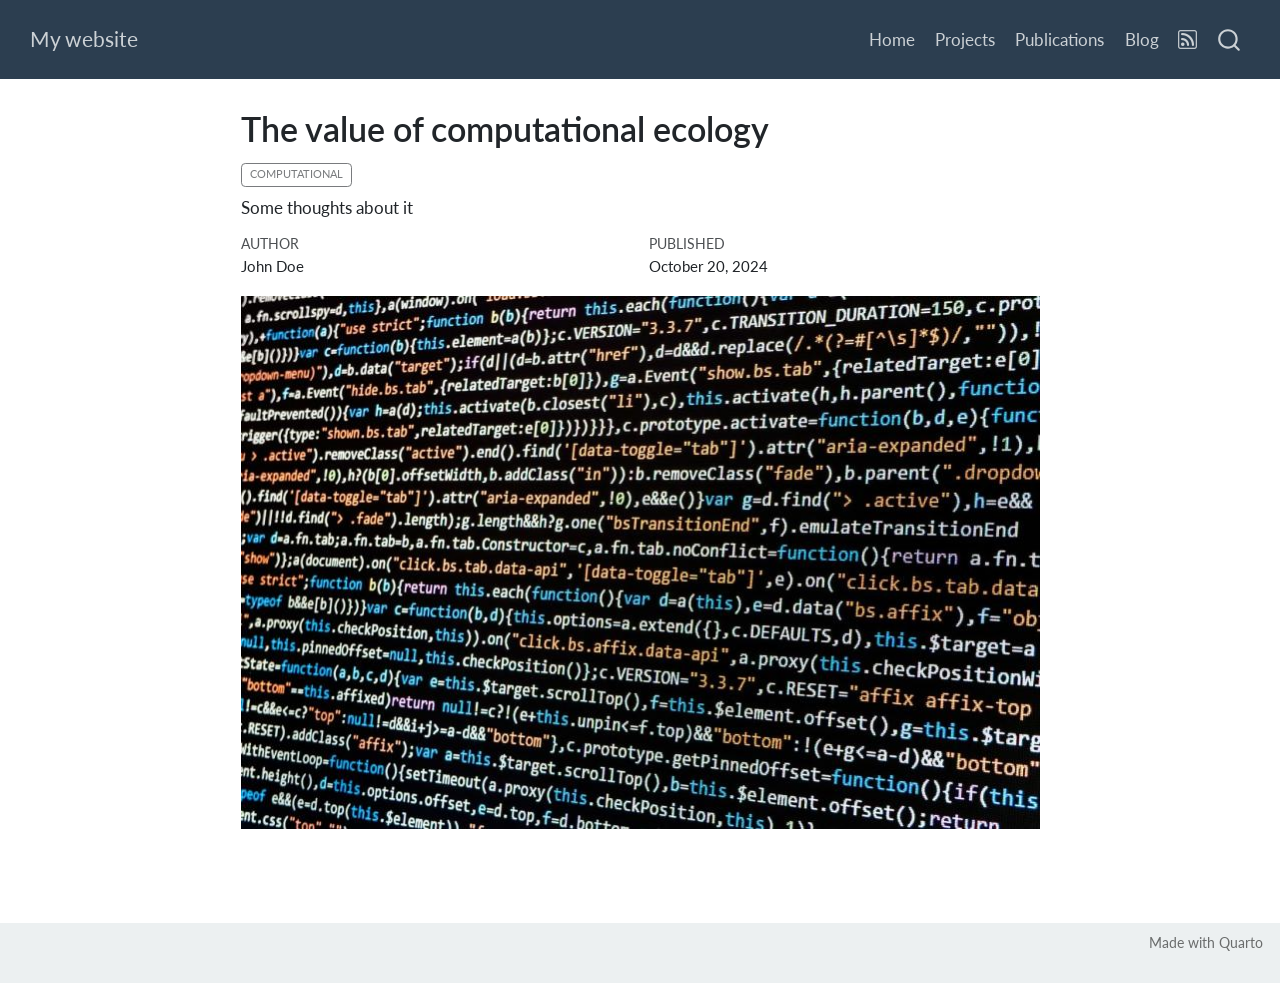
<file: posts/new-post.html>
<!DOCTYPE html>
<html xmlns="http://www.w3.org/1999/xhtml" lang="en" xml:lang="en"><head>

<meta charset="utf-8">
<meta name="generator" content="quarto-1.6.40">

<meta name="viewport" content="width=device-width, initial-scale=1.0, user-scalable=yes">

<meta name="author" content="John Doe">
<meta name="dcterms.date" content="2024-10-20">
<meta name="description" content="Some thoughts about it">

<title>The value of computational ecology – My website</title>
<style>
code{white-space: pre-wrap;}
span.smallcaps{font-variant: small-caps;}
div.columns{display: flex; gap: min(4vw, 1.5em);}
div.column{flex: auto; overflow-x: auto;}
div.hanging-indent{margin-left: 1.5em; text-indent: -1.5em;}
ul.task-list{list-style: none;}
ul.task-list li input[type="checkbox"] {
  width: 0.8em;
  margin: 0 0.8em 0.2em -1em; /* quarto-specific, see https://github.com/quarto-dev/quarto-cli/issues/4556 */ 
  vertical-align: middle;
}
</style>


<script src="../site_libs/quarto-nav/quarto-nav.js"></script>
<script src="../site_libs/quarto-nav/headroom.min.js"></script>
<script src="../site_libs/clipboard/clipboard.min.js"></script>
<script src="../site_libs/quarto-search/autocomplete.umd.js"></script>
<script src="../site_libs/quarto-search/fuse.min.js"></script>
<script src="../site_libs/quarto-search/quarto-search.js"></script>
<meta name="quarto:offset" content="../">
<script src="../site_libs/quarto-html/quarto.js"></script>
<script src="../site_libs/quarto-html/popper.min.js"></script>
<script src="../site_libs/quarto-html/tippy.umd.min.js"></script>
<script src="../site_libs/quarto-html/anchor.min.js"></script>
<link href="../site_libs/quarto-html/tippy.css" rel="stylesheet">
<link href="../site_libs/quarto-html/quarto-syntax-highlighting-549806ee2085284f45b00abea8c6df48.css" rel="stylesheet" id="quarto-text-highlighting-styles">
<script src="../site_libs/bootstrap/bootstrap.min.js"></script>
<link href="../site_libs/bootstrap/bootstrap-icons.css" rel="stylesheet">
<link href="../site_libs/bootstrap/bootstrap-3fc0348b6978c3698e1765c0e2c81abb.min.css" rel="stylesheet" append-hash="true" id="quarto-bootstrap" data-mode="light">
<script id="quarto-search-options" type="application/json">{
  "location": "navbar",
  "copy-button": false,
  "collapse-after": 3,
  "panel-placement": "end",
  "type": "overlay",
  "limit": 50,
  "keyboard-shortcut": [
    "f",
    "/",
    "s"
  ],
  "show-item-context": false,
  "language": {
    "search-no-results-text": "No results",
    "search-matching-documents-text": "matching documents",
    "search-copy-link-title": "Copy link to search",
    "search-hide-matches-text": "Hide additional matches",
    "search-more-match-text": "more match in this document",
    "search-more-matches-text": "more matches in this document",
    "search-clear-button-title": "Clear",
    "search-text-placeholder": "",
    "search-detached-cancel-button-title": "Cancel",
    "search-submit-button-title": "Submit",
    "search-label": "Search"
  }
}</script>


<link rel="stylesheet" href="../styles.css">
<meta property="og:title" content="The value of computational ecology – My website">
<meta property="og:description" content="Some thoughts about it">
<meta property="og:image" content="https://pakillo.github.io/academic-website-template-Quarto/projects/code.jpg">
<meta property="og:site_name" content="My website">
<meta name="twitter:title" content="The value of computational ecology – My website">
<meta name="twitter:description" content="Some thoughts about it">
<meta name="twitter:image" content="https://pakillo.github.io/academic-website-template-Quarto/projects/code.jpg">
<meta name="twitter:card" content="summary_large_image">
</head>

<body class="nav-fixed fullcontent">

<div id="quarto-search-results"></div>
  <header id="quarto-header" class="headroom fixed-top">
    <nav class="navbar navbar-expand-lg " data-bs-theme="dark">
      <div class="navbar-container container-fluid">
      <div class="navbar-brand-container mx-auto">
    <a class="navbar-brand" href="../index.html">
    <span class="navbar-title">My website</span>
    </a>
  </div>
            <div id="quarto-search" class="" title="Search"></div>
          <button class="navbar-toggler" type="button" data-bs-toggle="collapse" data-bs-target="#navbarCollapse" aria-controls="navbarCollapse" role="menu" aria-expanded="false" aria-label="Toggle navigation" onclick="if (window.quartoToggleHeadroom) { window.quartoToggleHeadroom(); }">
  <span class="navbar-toggler-icon"></span>
</button>
          <div class="collapse navbar-collapse" id="navbarCollapse">
            <ul class="navbar-nav navbar-nav-scroll ms-auto">
  <li class="nav-item">
    <a class="nav-link" href="../index.html"> 
<span class="menu-text">Home</span></a>
  </li>  
  <li class="nav-item">
    <a class="nav-link" href="../Projects.html"> 
<span class="menu-text">Projects</span></a>
  </li>  
  <li class="nav-item">
    <a class="nav-link" href="../Publications.html"> 
<span class="menu-text">Publications</span></a>
  </li>  
  <li class="nav-item">
    <a class="nav-link" href="../Blog.html"> 
<span class="menu-text">Blog</span></a>
  </li>  
  <li class="nav-item compact">
    <a class="nav-link" href="../index.xml"> <i class="bi bi-rss" role="img">
</i> 
<span class="menu-text"></span></a>
  </li>  
</ul>
          </div> <!-- /navcollapse -->
            <div class="quarto-navbar-tools">
</div>
      </div> <!-- /container-fluid -->
    </nav>
</header>
<!-- content -->
<div id="quarto-content" class="quarto-container page-columns page-rows-contents page-layout-article page-navbar">
<!-- sidebar -->
<!-- margin-sidebar -->
    
<!-- main -->
<main class="content" id="quarto-document-content">

<header id="title-block-header" class="quarto-title-block default">
<div class="quarto-title">
<h1 class="title">The value of computational ecology</h1>
  <div class="quarto-categories">
    <div class="quarto-category">computational</div>
  </div>
  </div>

<div>
  <div class="description">
    Some thoughts about it
  </div>
</div>


<div class="quarto-title-meta">

    <div>
    <div class="quarto-title-meta-heading">Author</div>
    <div class="quarto-title-meta-contents">
             <p>John Doe </p>
          </div>
  </div>
    
    <div>
    <div class="quarto-title-meta-heading">Published</div>
    <div class="quarto-title-meta-contents">
      <p class="date">October 20, 2024</p>
    </div>
  </div>
  
    
  </div>
  


</header>


<p><img src="../projects/code.jpg" class="img-fluid"></p>



</main> <!-- /main -->
<script id="quarto-html-after-body" type="application/javascript">
window.document.addEventListener("DOMContentLoaded", function (event) {
  const toggleBodyColorMode = (bsSheetEl) => {
    const mode = bsSheetEl.getAttribute("data-mode");
    const bodyEl = window.document.querySelector("body");
    if (mode === "dark") {
      bodyEl.classList.add("quarto-dark");
      bodyEl.classList.remove("quarto-light");
    } else {
      bodyEl.classList.add("quarto-light");
      bodyEl.classList.remove("quarto-dark");
    }
  }
  const toggleBodyColorPrimary = () => {
    const bsSheetEl = window.document.querySelector("link#quarto-bootstrap");
    if (bsSheetEl) {
      toggleBodyColorMode(bsSheetEl);
    }
  }
  toggleBodyColorPrimary();  
  const icon = "";
  const anchorJS = new window.AnchorJS();
  anchorJS.options = {
    placement: 'right',
    icon: icon
  };
  anchorJS.add('.anchored');
  const isCodeAnnotation = (el) => {
    for (const clz of el.classList) {
      if (clz.startsWith('code-annotation-')) {                     
        return true;
      }
    }
    return false;
  }
  const onCopySuccess = function(e) {
    // button target
    const button = e.trigger;
    // don't keep focus
    button.blur();
    // flash "checked"
    button.classList.add('code-copy-button-checked');
    var currentTitle = button.getAttribute("title");
    button.setAttribute("title", "Copied!");
    let tooltip;
    if (window.bootstrap) {
      button.setAttribute("data-bs-toggle", "tooltip");
      button.setAttribute("data-bs-placement", "left");
      button.setAttribute("data-bs-title", "Copied!");
      tooltip = new bootstrap.Tooltip(button, 
        { trigger: "manual", 
          customClass: "code-copy-button-tooltip",
          offset: [0, -8]});
      tooltip.show();    
    }
    setTimeout(function() {
      if (tooltip) {
        tooltip.hide();
        button.removeAttribute("data-bs-title");
        button.removeAttribute("data-bs-toggle");
        button.removeAttribute("data-bs-placement");
      }
      button.setAttribute("title", currentTitle);
      button.classList.remove('code-copy-button-checked');
    }, 1000);
    // clear code selection
    e.clearSelection();
  }
  const getTextToCopy = function(trigger) {
      const codeEl = trigger.previousElementSibling.cloneNode(true);
      for (const childEl of codeEl.children) {
        if (isCodeAnnotation(childEl)) {
          childEl.remove();
        }
      }
      return codeEl.innerText;
  }
  const clipboard = new window.ClipboardJS('.code-copy-button:not([data-in-quarto-modal])', {
    text: getTextToCopy
  });
  clipboard.on('success', onCopySuccess);
  if (window.document.getElementById('quarto-embedded-source-code-modal')) {
    const clipboardModal = new window.ClipboardJS('.code-copy-button[data-in-quarto-modal]', {
      text: getTextToCopy,
      container: window.document.getElementById('quarto-embedded-source-code-modal')
    });
    clipboardModal.on('success', onCopySuccess);
  }
    var localhostRegex = new RegExp(/^(?:http|https):\/\/localhost\:?[0-9]*\//);
    var mailtoRegex = new RegExp(/^mailto:/);
      var filterRegex = new RegExp("https:\/\/pakillo\.github\.io\/academic-website-template-Quarto");
    var isInternal = (href) => {
        return filterRegex.test(href) || localhostRegex.test(href) || mailtoRegex.test(href);
    }
    // Inspect non-navigation links and adorn them if external
 	var links = window.document.querySelectorAll('a[href]:not(.nav-link):not(.navbar-brand):not(.toc-action):not(.sidebar-link):not(.sidebar-item-toggle):not(.pagination-link):not(.no-external):not([aria-hidden]):not(.dropdown-item):not(.quarto-navigation-tool):not(.about-link)');
    for (var i=0; i<links.length; i++) {
      const link = links[i];
      if (!isInternal(link.href)) {
        // undo the damage that might have been done by quarto-nav.js in the case of
        // links that we want to consider external
        if (link.dataset.originalHref !== undefined) {
          link.href = link.dataset.originalHref;
        }
      }
    }
  function tippyHover(el, contentFn, onTriggerFn, onUntriggerFn) {
    const config = {
      allowHTML: true,
      maxWidth: 500,
      delay: 100,
      arrow: false,
      appendTo: function(el) {
          return el.parentElement;
      },
      interactive: true,
      interactiveBorder: 10,
      theme: 'quarto',
      placement: 'bottom-start',
    };
    if (contentFn) {
      config.content = contentFn;
    }
    if (onTriggerFn) {
      config.onTrigger = onTriggerFn;
    }
    if (onUntriggerFn) {
      config.onUntrigger = onUntriggerFn;
    }
    window.tippy(el, config); 
  }
  const noterefs = window.document.querySelectorAll('a[role="doc-noteref"]');
  for (var i=0; i<noterefs.length; i++) {
    const ref = noterefs[i];
    tippyHover(ref, function() {
      // use id or data attribute instead here
      let href = ref.getAttribute('data-footnote-href') || ref.getAttribute('href');
      try { href = new URL(href).hash; } catch {}
      const id = href.replace(/^#\/?/, "");
      const note = window.document.getElementById(id);
      if (note) {
        return note.innerHTML;
      } else {
        return "";
      }
    });
  }
  const xrefs = window.document.querySelectorAll('a.quarto-xref');
  const processXRef = (id, note) => {
    // Strip column container classes
    const stripColumnClz = (el) => {
      el.classList.remove("page-full", "page-columns");
      if (el.children) {
        for (const child of el.children) {
          stripColumnClz(child);
        }
      }
    }
    stripColumnClz(note)
    if (id === null || id.startsWith('sec-')) {
      // Special case sections, only their first couple elements
      const container = document.createElement("div");
      if (note.children && note.children.length > 2) {
        container.appendChild(note.children[0].cloneNode(true));
        for (let i = 1; i < note.children.length; i++) {
          const child = note.children[i];
          if (child.tagName === "P" && child.innerText === "") {
            continue;
          } else {
            container.appendChild(child.cloneNode(true));
            break;
          }
        }
        if (window.Quarto?.typesetMath) {
          window.Quarto.typesetMath(container);
        }
        return container.innerHTML
      } else {
        if (window.Quarto?.typesetMath) {
          window.Quarto.typesetMath(note);
        }
        return note.innerHTML;
      }
    } else {
      // Remove any anchor links if they are present
      const anchorLink = note.querySelector('a.anchorjs-link');
      if (anchorLink) {
        anchorLink.remove();
      }
      if (window.Quarto?.typesetMath) {
        window.Quarto.typesetMath(note);
      }
      if (note.classList.contains("callout")) {
        return note.outerHTML;
      } else {
        return note.innerHTML;
      }
    }
  }
  for (var i=0; i<xrefs.length; i++) {
    const xref = xrefs[i];
    tippyHover(xref, undefined, function(instance) {
      instance.disable();
      let url = xref.getAttribute('href');
      let hash = undefined; 
      if (url.startsWith('#')) {
        hash = url;
      } else {
        try { hash = new URL(url).hash; } catch {}
      }
      if (hash) {
        const id = hash.replace(/^#\/?/, "");
        const note = window.document.getElementById(id);
        if (note !== null) {
          try {
            const html = processXRef(id, note.cloneNode(true));
            instance.setContent(html);
          } finally {
            instance.enable();
            instance.show();
          }
        } else {
          // See if we can fetch this
          fetch(url.split('#')[0])
          .then(res => res.text())
          .then(html => {
            const parser = new DOMParser();
            const htmlDoc = parser.parseFromString(html, "text/html");
            const note = htmlDoc.getElementById(id);
            if (note !== null) {
              const html = processXRef(id, note);
              instance.setContent(html);
            } 
          }).finally(() => {
            instance.enable();
            instance.show();
          });
        }
      } else {
        // See if we can fetch a full url (with no hash to target)
        // This is a special case and we should probably do some content thinning / targeting
        fetch(url)
        .then(res => res.text())
        .then(html => {
          const parser = new DOMParser();
          const htmlDoc = parser.parseFromString(html, "text/html");
          const note = htmlDoc.querySelector('main.content');
          if (note !== null) {
            // This should only happen for chapter cross references
            // (since there is no id in the URL)
            // remove the first header
            if (note.children.length > 0 && note.children[0].tagName === "HEADER") {
              note.children[0].remove();
            }
            const html = processXRef(null, note);
            instance.setContent(html);
          } 
        }).finally(() => {
          instance.enable();
          instance.show();
        });
      }
    }, function(instance) {
    });
  }
      let selectedAnnoteEl;
      const selectorForAnnotation = ( cell, annotation) => {
        let cellAttr = 'data-code-cell="' + cell + '"';
        let lineAttr = 'data-code-annotation="' +  annotation + '"';
        const selector = 'span[' + cellAttr + '][' + lineAttr + ']';
        return selector;
      }
      const selectCodeLines = (annoteEl) => {
        const doc = window.document;
        const targetCell = annoteEl.getAttribute("data-target-cell");
        const targetAnnotation = annoteEl.getAttribute("data-target-annotation");
        const annoteSpan = window.document.querySelector(selectorForAnnotation(targetCell, targetAnnotation));
        const lines = annoteSpan.getAttribute("data-code-lines").split(",");
        const lineIds = lines.map((line) => {
          return targetCell + "-" + line;
        })
        let top = null;
        let height = null;
        let parent = null;
        if (lineIds.length > 0) {
            //compute the position of the single el (top and bottom and make a div)
            const el = window.document.getElementById(lineIds[0]);
            top = el.offsetTop;
            height = el.offsetHeight;
            parent = el.parentElement.parentElement;
          if (lineIds.length > 1) {
            const lastEl = window.document.getElementById(lineIds[lineIds.length - 1]);
            const bottom = lastEl.offsetTop + lastEl.offsetHeight;
            height = bottom - top;
          }
          if (top !== null && height !== null && parent !== null) {
            // cook up a div (if necessary) and position it 
            let div = window.document.getElementById("code-annotation-line-highlight");
            if (div === null) {
              div = window.document.createElement("div");
              div.setAttribute("id", "code-annotation-line-highlight");
              div.style.position = 'absolute';
              parent.appendChild(div);
            }
            div.style.top = top - 2 + "px";
            div.style.height = height + 4 + "px";
            div.style.left = 0;
            let gutterDiv = window.document.getElementById("code-annotation-line-highlight-gutter");
            if (gutterDiv === null) {
              gutterDiv = window.document.createElement("div");
              gutterDiv.setAttribute("id", "code-annotation-line-highlight-gutter");
              gutterDiv.style.position = 'absolute';
              const codeCell = window.document.getElementById(targetCell);
              const gutter = codeCell.querySelector('.code-annotation-gutter');
              gutter.appendChild(gutterDiv);
            }
            gutterDiv.style.top = top - 2 + "px";
            gutterDiv.style.height = height + 4 + "px";
          }
          selectedAnnoteEl = annoteEl;
        }
      };
      const unselectCodeLines = () => {
        const elementsIds = ["code-annotation-line-highlight", "code-annotation-line-highlight-gutter"];
        elementsIds.forEach((elId) => {
          const div = window.document.getElementById(elId);
          if (div) {
            div.remove();
          }
        });
        selectedAnnoteEl = undefined;
      };
        // Handle positioning of the toggle
    window.addEventListener(
      "resize",
      throttle(() => {
        elRect = undefined;
        if (selectedAnnoteEl) {
          selectCodeLines(selectedAnnoteEl);
        }
      }, 10)
    );
    function throttle(fn, ms) {
    let throttle = false;
    let timer;
      return (...args) => {
        if(!throttle) { // first call gets through
            fn.apply(this, args);
            throttle = true;
        } else { // all the others get throttled
            if(timer) clearTimeout(timer); // cancel #2
            timer = setTimeout(() => {
              fn.apply(this, args);
              timer = throttle = false;
            }, ms);
        }
      };
    }
      // Attach click handler to the DT
      const annoteDls = window.document.querySelectorAll('dt[data-target-cell]');
      for (const annoteDlNode of annoteDls) {
        annoteDlNode.addEventListener('click', (event) => {
          const clickedEl = event.target;
          if (clickedEl !== selectedAnnoteEl) {
            unselectCodeLines();
            const activeEl = window.document.querySelector('dt[data-target-cell].code-annotation-active');
            if (activeEl) {
              activeEl.classList.remove('code-annotation-active');
            }
            selectCodeLines(clickedEl);
            clickedEl.classList.add('code-annotation-active');
          } else {
            // Unselect the line
            unselectCodeLines();
            clickedEl.classList.remove('code-annotation-active');
          }
        });
      }
  const findCites = (el) => {
    const parentEl = el.parentElement;
    if (parentEl) {
      const cites = parentEl.dataset.cites;
      if (cites) {
        return {
          el,
          cites: cites.split(' ')
        };
      } else {
        return findCites(el.parentElement)
      }
    } else {
      return undefined;
    }
  };
  var bibliorefs = window.document.querySelectorAll('a[role="doc-biblioref"]');
  for (var i=0; i<bibliorefs.length; i++) {
    const ref = bibliorefs[i];
    const citeInfo = findCites(ref);
    if (citeInfo) {
      tippyHover(citeInfo.el, function() {
        var popup = window.document.createElement('div');
        citeInfo.cites.forEach(function(cite) {
          var citeDiv = window.document.createElement('div');
          citeDiv.classList.add('hanging-indent');
          citeDiv.classList.add('csl-entry');
          var biblioDiv = window.document.getElementById('ref-' + cite);
          if (biblioDiv) {
            citeDiv.innerHTML = biblioDiv.innerHTML;
          }
          popup.appendChild(citeDiv);
        });
        return popup.innerHTML;
      });
    }
  }
});
</script>
</div> <!-- /content -->
<footer class="footer">
  <div class="nav-footer">
    <div class="nav-footer-left">
      &nbsp;
    </div>   
    <div class="nav-footer-center">
      &nbsp;
    </div>
    <div class="nav-footer-right">
<p>Made with Quarto</p>
</div>
  </div>
</footer>




</body></html>
</file>
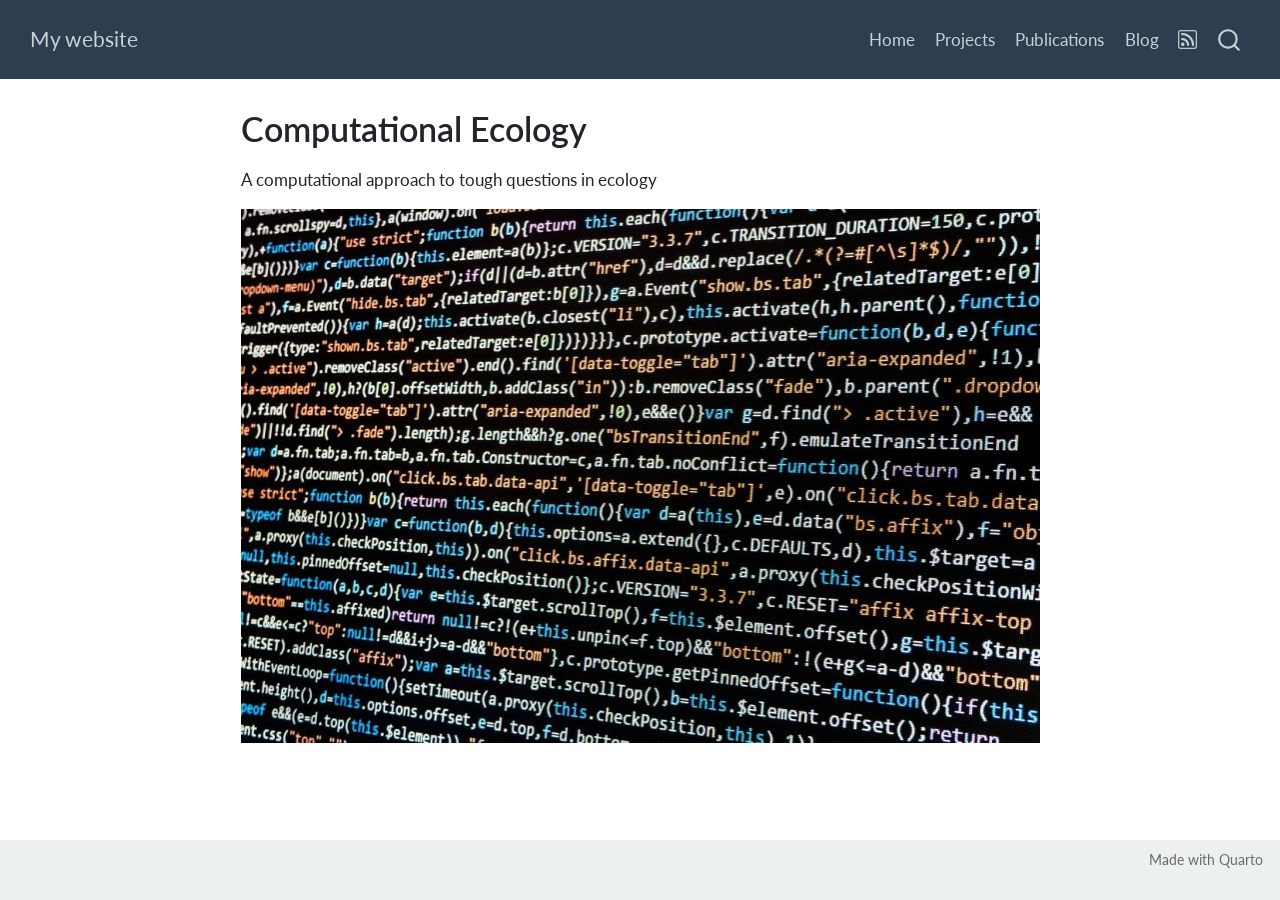
<file: projects/computational-ecology.html>
<!DOCTYPE html>
<html xmlns="http://www.w3.org/1999/xhtml" lang="en" xml:lang="en"><head>

<meta charset="utf-8">
<meta name="generator" content="quarto-1.6.40">

<meta name="viewport" content="width=device-width, initial-scale=1.0, user-scalable=yes">


<title>Computational Ecology – My website</title>
<style>
code{white-space: pre-wrap;}
span.smallcaps{font-variant: small-caps;}
div.columns{display: flex; gap: min(4vw, 1.5em);}
div.column{flex: auto; overflow-x: auto;}
div.hanging-indent{margin-left: 1.5em; text-indent: -1.5em;}
ul.task-list{list-style: none;}
ul.task-list li input[type="checkbox"] {
  width: 0.8em;
  margin: 0 0.8em 0.2em -1em; /* quarto-specific, see https://github.com/quarto-dev/quarto-cli/issues/4556 */ 
  vertical-align: middle;
}
</style>


<script src="../site_libs/quarto-nav/quarto-nav.js"></script>
<script src="../site_libs/quarto-nav/headroom.min.js"></script>
<script src="../site_libs/clipboard/clipboard.min.js"></script>
<script src="../site_libs/quarto-search/autocomplete.umd.js"></script>
<script src="../site_libs/quarto-search/fuse.min.js"></script>
<script src="../site_libs/quarto-search/quarto-search.js"></script>
<meta name="quarto:offset" content="../">
<script src="../site_libs/quarto-html/quarto.js"></script>
<script src="../site_libs/quarto-html/popper.min.js"></script>
<script src="../site_libs/quarto-html/tippy.umd.min.js"></script>
<script src="../site_libs/quarto-html/anchor.min.js"></script>
<link href="../site_libs/quarto-html/tippy.css" rel="stylesheet">
<link href="../site_libs/quarto-html/quarto-syntax-highlighting-549806ee2085284f45b00abea8c6df48.css" rel="stylesheet" id="quarto-text-highlighting-styles">
<script src="../site_libs/bootstrap/bootstrap.min.js"></script>
<link href="../site_libs/bootstrap/bootstrap-icons.css" rel="stylesheet">
<link href="../site_libs/bootstrap/bootstrap-3fc0348b6978c3698e1765c0e2c81abb.min.css" rel="stylesheet" append-hash="true" id="quarto-bootstrap" data-mode="light">
<script id="quarto-search-options" type="application/json">{
  "location": "navbar",
  "copy-button": false,
  "collapse-after": 3,
  "panel-placement": "end",
  "type": "overlay",
  "limit": 50,
  "keyboard-shortcut": [
    "f",
    "/",
    "s"
  ],
  "show-item-context": false,
  "language": {
    "search-no-results-text": "No results",
    "search-matching-documents-text": "matching documents",
    "search-copy-link-title": "Copy link to search",
    "search-hide-matches-text": "Hide additional matches",
    "search-more-match-text": "more match in this document",
    "search-more-matches-text": "more matches in this document",
    "search-clear-button-title": "Clear",
    "search-text-placeholder": "",
    "search-detached-cancel-button-title": "Cancel",
    "search-submit-button-title": "Submit",
    "search-label": "Search"
  }
}</script>


<link rel="stylesheet" href="../styles.css">
<meta property="og:title" content="Computational Ecology – My website">
<meta property="og:description" content="I am a scientist">
<meta property="og:image" content="https://pakillo.github.io/academic-website-template-Quarto/projects/code.jpg">
<meta property="og:site_name" content="My website">
<meta name="twitter:title" content="Computational Ecology – My website">
<meta name="twitter:description" content="I am a scientist">
<meta name="twitter:image" content="https://pakillo.github.io/academic-website-template-Quarto/projects/code.jpg">
<meta name="twitter:card" content="summary_large_image">
</head>

<body class="nav-fixed fullcontent">

<div id="quarto-search-results"></div>
  <header id="quarto-header" class="headroom fixed-top">
    <nav class="navbar navbar-expand-lg " data-bs-theme="dark">
      <div class="navbar-container container-fluid">
      <div class="navbar-brand-container mx-auto">
    <a class="navbar-brand" href="../index.html">
    <span class="navbar-title">My website</span>
    </a>
  </div>
            <div id="quarto-search" class="" title="Search"></div>
          <button class="navbar-toggler" type="button" data-bs-toggle="collapse" data-bs-target="#navbarCollapse" aria-controls="navbarCollapse" role="menu" aria-expanded="false" aria-label="Toggle navigation" onclick="if (window.quartoToggleHeadroom) { window.quartoToggleHeadroom(); }">
  <span class="navbar-toggler-icon"></span>
</button>
          <div class="collapse navbar-collapse" id="navbarCollapse">
            <ul class="navbar-nav navbar-nav-scroll ms-auto">
  <li class="nav-item">
    <a class="nav-link" href="../index.html"> 
<span class="menu-text">Home</span></a>
  </li>  
  <li class="nav-item">
    <a class="nav-link" href="../Projects.html"> 
<span class="menu-text">Projects</span></a>
  </li>  
  <li class="nav-item">
    <a class="nav-link" href="../Publications.html"> 
<span class="menu-text">Publications</span></a>
  </li>  
  <li class="nav-item">
    <a class="nav-link" href="../Blog.html"> 
<span class="menu-text">Blog</span></a>
  </li>  
  <li class="nav-item compact">
    <a class="nav-link" href="../index.xml"> <i class="bi bi-rss" role="img">
</i> 
<span class="menu-text"></span></a>
  </li>  
</ul>
          </div> <!-- /navcollapse -->
            <div class="quarto-navbar-tools">
</div>
      </div> <!-- /container-fluid -->
    </nav>
</header>
<!-- content -->
<div id="quarto-content" class="quarto-container page-columns page-rows-contents page-layout-article page-navbar">
<!-- sidebar -->
<!-- margin-sidebar -->
    
<!-- main -->
<main class="content" id="quarto-document-content">

<header id="title-block-header" class="quarto-title-block default">
<div class="quarto-title">
<h1 class="title">Computational Ecology</h1>
</div>



<div class="quarto-title-meta">

    
  
    
  </div>
  


</header>


<p>A computational approach to tough questions in ecology</p>
<p><img src="code.jpg" class="img-fluid"></p>



</main> <!-- /main -->
<script id="quarto-html-after-body" type="application/javascript">
window.document.addEventListener("DOMContentLoaded", function (event) {
  const toggleBodyColorMode = (bsSheetEl) => {
    const mode = bsSheetEl.getAttribute("data-mode");
    const bodyEl = window.document.querySelector("body");
    if (mode === "dark") {
      bodyEl.classList.add("quarto-dark");
      bodyEl.classList.remove("quarto-light");
    } else {
      bodyEl.classList.add("quarto-light");
      bodyEl.classList.remove("quarto-dark");
    }
  }
  const toggleBodyColorPrimary = () => {
    const bsSheetEl = window.document.querySelector("link#quarto-bootstrap");
    if (bsSheetEl) {
      toggleBodyColorMode(bsSheetEl);
    }
  }
  toggleBodyColorPrimary();  
  const icon = "";
  const anchorJS = new window.AnchorJS();
  anchorJS.options = {
    placement: 'right',
    icon: icon
  };
  anchorJS.add('.anchored');
  const isCodeAnnotation = (el) => {
    for (const clz of el.classList) {
      if (clz.startsWith('code-annotation-')) {                     
        return true;
      }
    }
    return false;
  }
  const onCopySuccess = function(e) {
    // button target
    const button = e.trigger;
    // don't keep focus
    button.blur();
    // flash "checked"
    button.classList.add('code-copy-button-checked');
    var currentTitle = button.getAttribute("title");
    button.setAttribute("title", "Copied!");
    let tooltip;
    if (window.bootstrap) {
      button.setAttribute("data-bs-toggle", "tooltip");
      button.setAttribute("data-bs-placement", "left");
      button.setAttribute("data-bs-title", "Copied!");
      tooltip = new bootstrap.Tooltip(button, 
        { trigger: "manual", 
          customClass: "code-copy-button-tooltip",
          offset: [0, -8]});
      tooltip.show();    
    }
    setTimeout(function() {
      if (tooltip) {
        tooltip.hide();
        button.removeAttribute("data-bs-title");
        button.removeAttribute("data-bs-toggle");
        button.removeAttribute("data-bs-placement");
      }
      button.setAttribute("title", currentTitle);
      button.classList.remove('code-copy-button-checked');
    }, 1000);
    // clear code selection
    e.clearSelection();
  }
  const getTextToCopy = function(trigger) {
      const codeEl = trigger.previousElementSibling.cloneNode(true);
      for (const childEl of codeEl.children) {
        if (isCodeAnnotation(childEl)) {
          childEl.remove();
        }
      }
      return codeEl.innerText;
  }
  const clipboard = new window.ClipboardJS('.code-copy-button:not([data-in-quarto-modal])', {
    text: getTextToCopy
  });
  clipboard.on('success', onCopySuccess);
  if (window.document.getElementById('quarto-embedded-source-code-modal')) {
    const clipboardModal = new window.ClipboardJS('.code-copy-button[data-in-quarto-modal]', {
      text: getTextToCopy,
      container: window.document.getElementById('quarto-embedded-source-code-modal')
    });
    clipboardModal.on('success', onCopySuccess);
  }
    var localhostRegex = new RegExp(/^(?:http|https):\/\/localhost\:?[0-9]*\//);
    var mailtoRegex = new RegExp(/^mailto:/);
      var filterRegex = new RegExp("https:\/\/pakillo\.github\.io\/academic-website-template-Quarto");
    var isInternal = (href) => {
        return filterRegex.test(href) || localhostRegex.test(href) || mailtoRegex.test(href);
    }
    // Inspect non-navigation links and adorn them if external
 	var links = window.document.querySelectorAll('a[href]:not(.nav-link):not(.navbar-brand):not(.toc-action):not(.sidebar-link):not(.sidebar-item-toggle):not(.pagination-link):not(.no-external):not([aria-hidden]):not(.dropdown-item):not(.quarto-navigation-tool):not(.about-link)');
    for (var i=0; i<links.length; i++) {
      const link = links[i];
      if (!isInternal(link.href)) {
        // undo the damage that might have been done by quarto-nav.js in the case of
        // links that we want to consider external
        if (link.dataset.originalHref !== undefined) {
          link.href = link.dataset.originalHref;
        }
      }
    }
  function tippyHover(el, contentFn, onTriggerFn, onUntriggerFn) {
    const config = {
      allowHTML: true,
      maxWidth: 500,
      delay: 100,
      arrow: false,
      appendTo: function(el) {
          return el.parentElement;
      },
      interactive: true,
      interactiveBorder: 10,
      theme: 'quarto',
      placement: 'bottom-start',
    };
    if (contentFn) {
      config.content = contentFn;
    }
    if (onTriggerFn) {
      config.onTrigger = onTriggerFn;
    }
    if (onUntriggerFn) {
      config.onUntrigger = onUntriggerFn;
    }
    window.tippy(el, config); 
  }
  const noterefs = window.document.querySelectorAll('a[role="doc-noteref"]');
  for (var i=0; i<noterefs.length; i++) {
    const ref = noterefs[i];
    tippyHover(ref, function() {
      // use id or data attribute instead here
      let href = ref.getAttribute('data-footnote-href') || ref.getAttribute('href');
      try { href = new URL(href).hash; } catch {}
      const id = href.replace(/^#\/?/, "");
      const note = window.document.getElementById(id);
      if (note) {
        return note.innerHTML;
      } else {
        return "";
      }
    });
  }
  const xrefs = window.document.querySelectorAll('a.quarto-xref');
  const processXRef = (id, note) => {
    // Strip column container classes
    const stripColumnClz = (el) => {
      el.classList.remove("page-full", "page-columns");
      if (el.children) {
        for (const child of el.children) {
          stripColumnClz(child);
        }
      }
    }
    stripColumnClz(note)
    if (id === null || id.startsWith('sec-')) {
      // Special case sections, only their first couple elements
      const container = document.createElement("div");
      if (note.children && note.children.length > 2) {
        container.appendChild(note.children[0].cloneNode(true));
        for (let i = 1; i < note.children.length; i++) {
          const child = note.children[i];
          if (child.tagName === "P" && child.innerText === "") {
            continue;
          } else {
            container.appendChild(child.cloneNode(true));
            break;
          }
        }
        if (window.Quarto?.typesetMath) {
          window.Quarto.typesetMath(container);
        }
        return container.innerHTML
      } else {
        if (window.Quarto?.typesetMath) {
          window.Quarto.typesetMath(note);
        }
        return note.innerHTML;
      }
    } else {
      // Remove any anchor links if they are present
      const anchorLink = note.querySelector('a.anchorjs-link');
      if (anchorLink) {
        anchorLink.remove();
      }
      if (window.Quarto?.typesetMath) {
        window.Quarto.typesetMath(note);
      }
      if (note.classList.contains("callout")) {
        return note.outerHTML;
      } else {
        return note.innerHTML;
      }
    }
  }
  for (var i=0; i<xrefs.length; i++) {
    const xref = xrefs[i];
    tippyHover(xref, undefined, function(instance) {
      instance.disable();
      let url = xref.getAttribute('href');
      let hash = undefined; 
      if (url.startsWith('#')) {
        hash = url;
      } else {
        try { hash = new URL(url).hash; } catch {}
      }
      if (hash) {
        const id = hash.replace(/^#\/?/, "");
        const note = window.document.getElementById(id);
        if (note !== null) {
          try {
            const html = processXRef(id, note.cloneNode(true));
            instance.setContent(html);
          } finally {
            instance.enable();
            instance.show();
          }
        } else {
          // See if we can fetch this
          fetch(url.split('#')[0])
          .then(res => res.text())
          .then(html => {
            const parser = new DOMParser();
            const htmlDoc = parser.parseFromString(html, "text/html");
            const note = htmlDoc.getElementById(id);
            if (note !== null) {
              const html = processXRef(id, note);
              instance.setContent(html);
            } 
          }).finally(() => {
            instance.enable();
            instance.show();
          });
        }
      } else {
        // See if we can fetch a full url (with no hash to target)
        // This is a special case and we should probably do some content thinning / targeting
        fetch(url)
        .then(res => res.text())
        .then(html => {
          const parser = new DOMParser();
          const htmlDoc = parser.parseFromString(html, "text/html");
          const note = htmlDoc.querySelector('main.content');
          if (note !== null) {
            // This should only happen for chapter cross references
            // (since there is no id in the URL)
            // remove the first header
            if (note.children.length > 0 && note.children[0].tagName === "HEADER") {
              note.children[0].remove();
            }
            const html = processXRef(null, note);
            instance.setContent(html);
          } 
        }).finally(() => {
          instance.enable();
          instance.show();
        });
      }
    }, function(instance) {
    });
  }
      let selectedAnnoteEl;
      const selectorForAnnotation = ( cell, annotation) => {
        let cellAttr = 'data-code-cell="' + cell + '"';
        let lineAttr = 'data-code-annotation="' +  annotation + '"';
        const selector = 'span[' + cellAttr + '][' + lineAttr + ']';
        return selector;
      }
      const selectCodeLines = (annoteEl) => {
        const doc = window.document;
        const targetCell = annoteEl.getAttribute("data-target-cell");
        const targetAnnotation = annoteEl.getAttribute("data-target-annotation");
        const annoteSpan = window.document.querySelector(selectorForAnnotation(targetCell, targetAnnotation));
        const lines = annoteSpan.getAttribute("data-code-lines").split(",");
        const lineIds = lines.map((line) => {
          return targetCell + "-" + line;
        })
        let top = null;
        let height = null;
        let parent = null;
        if (lineIds.length > 0) {
            //compute the position of the single el (top and bottom and make a div)
            const el = window.document.getElementById(lineIds[0]);
            top = el.offsetTop;
            height = el.offsetHeight;
            parent = el.parentElement.parentElement;
          if (lineIds.length > 1) {
            const lastEl = window.document.getElementById(lineIds[lineIds.length - 1]);
            const bottom = lastEl.offsetTop + lastEl.offsetHeight;
            height = bottom - top;
          }
          if (top !== null && height !== null && parent !== null) {
            // cook up a div (if necessary) and position it 
            let div = window.document.getElementById("code-annotation-line-highlight");
            if (div === null) {
              div = window.document.createElement("div");
              div.setAttribute("id", "code-annotation-line-highlight");
              div.style.position = 'absolute';
              parent.appendChild(div);
            }
            div.style.top = top - 2 + "px";
            div.style.height = height + 4 + "px";
            div.style.left = 0;
            let gutterDiv = window.document.getElementById("code-annotation-line-highlight-gutter");
            if (gutterDiv === null) {
              gutterDiv = window.document.createElement("div");
              gutterDiv.setAttribute("id", "code-annotation-line-highlight-gutter");
              gutterDiv.style.position = 'absolute';
              const codeCell = window.document.getElementById(targetCell);
              const gutter = codeCell.querySelector('.code-annotation-gutter');
              gutter.appendChild(gutterDiv);
            }
            gutterDiv.style.top = top - 2 + "px";
            gutterDiv.style.height = height + 4 + "px";
          }
          selectedAnnoteEl = annoteEl;
        }
      };
      const unselectCodeLines = () => {
        const elementsIds = ["code-annotation-line-highlight", "code-annotation-line-highlight-gutter"];
        elementsIds.forEach((elId) => {
          const div = window.document.getElementById(elId);
          if (div) {
            div.remove();
          }
        });
        selectedAnnoteEl = undefined;
      };
        // Handle positioning of the toggle
    window.addEventListener(
      "resize",
      throttle(() => {
        elRect = undefined;
        if (selectedAnnoteEl) {
          selectCodeLines(selectedAnnoteEl);
        }
      }, 10)
    );
    function throttle(fn, ms) {
    let throttle = false;
    let timer;
      return (...args) => {
        if(!throttle) { // first call gets through
            fn.apply(this, args);
            throttle = true;
        } else { // all the others get throttled
            if(timer) clearTimeout(timer); // cancel #2
            timer = setTimeout(() => {
              fn.apply(this, args);
              timer = throttle = false;
            }, ms);
        }
      };
    }
      // Attach click handler to the DT
      const annoteDls = window.document.querySelectorAll('dt[data-target-cell]');
      for (const annoteDlNode of annoteDls) {
        annoteDlNode.addEventListener('click', (event) => {
          const clickedEl = event.target;
          if (clickedEl !== selectedAnnoteEl) {
            unselectCodeLines();
            const activeEl = window.document.querySelector('dt[data-target-cell].code-annotation-active');
            if (activeEl) {
              activeEl.classList.remove('code-annotation-active');
            }
            selectCodeLines(clickedEl);
            clickedEl.classList.add('code-annotation-active');
          } else {
            // Unselect the line
            unselectCodeLines();
            clickedEl.classList.remove('code-annotation-active');
          }
        });
      }
  const findCites = (el) => {
    const parentEl = el.parentElement;
    if (parentEl) {
      const cites = parentEl.dataset.cites;
      if (cites) {
        return {
          el,
          cites: cites.split(' ')
        };
      } else {
        return findCites(el.parentElement)
      }
    } else {
      return undefined;
    }
  };
  var bibliorefs = window.document.querySelectorAll('a[role="doc-biblioref"]');
  for (var i=0; i<bibliorefs.length; i++) {
    const ref = bibliorefs[i];
    const citeInfo = findCites(ref);
    if (citeInfo) {
      tippyHover(citeInfo.el, function() {
        var popup = window.document.createElement('div');
        citeInfo.cites.forEach(function(cite) {
          var citeDiv = window.document.createElement('div');
          citeDiv.classList.add('hanging-indent');
          citeDiv.classList.add('csl-entry');
          var biblioDiv = window.document.getElementById('ref-' + cite);
          if (biblioDiv) {
            citeDiv.innerHTML = biblioDiv.innerHTML;
          }
          popup.appendChild(citeDiv);
        });
        return popup.innerHTML;
      });
    }
  }
});
</script>
</div> <!-- /content -->
<footer class="footer">
  <div class="nav-footer">
    <div class="nav-footer-left">
      &nbsp;
    </div>   
    <div class="nav-footer-center">
      &nbsp;
    </div>
    <div class="nav-footer-right">
<p>Made with Quarto</p>
</div>
  </div>
</footer>




</body></html>
</file>
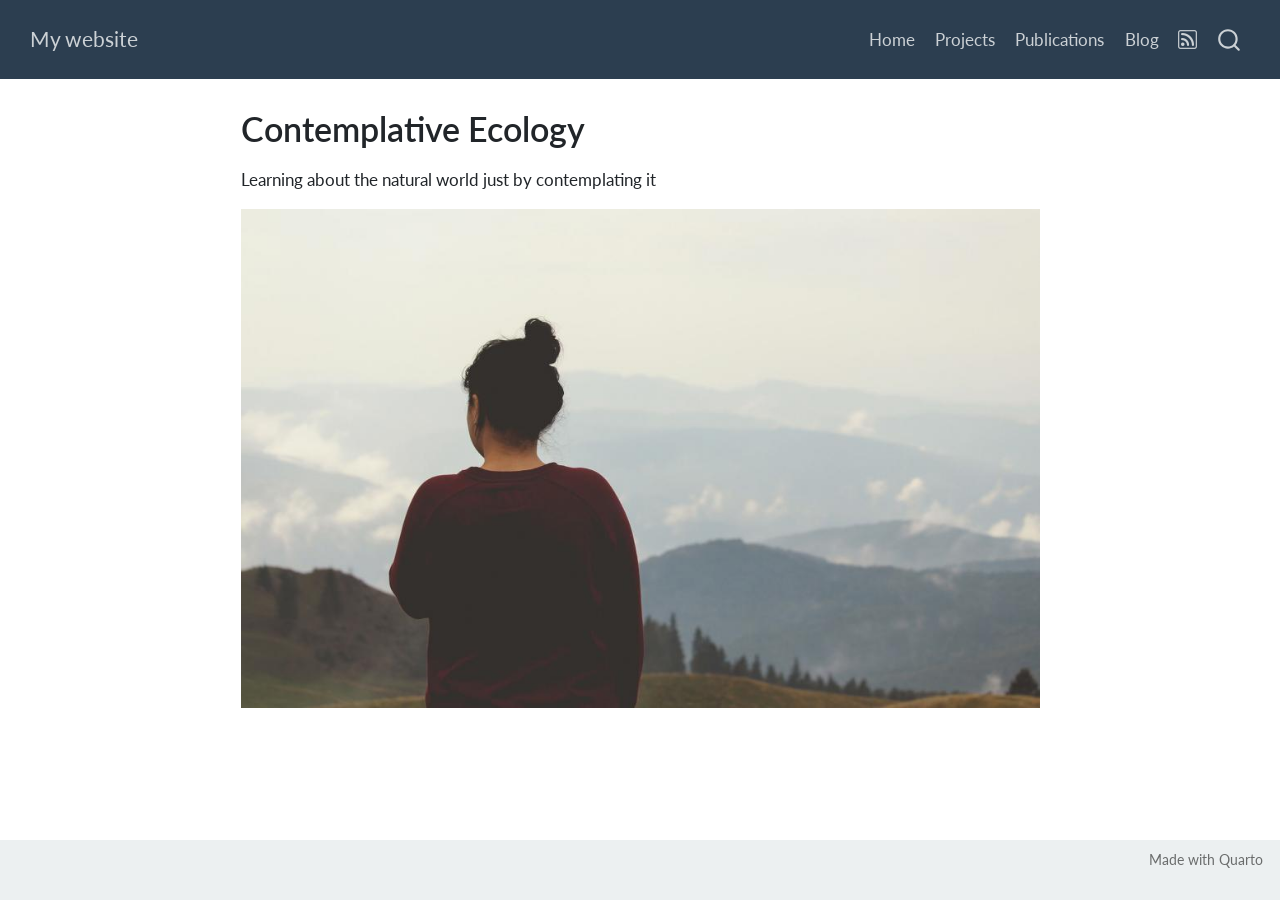
<file: projects/contemplative-ecology.html>
<!DOCTYPE html>
<html xmlns="http://www.w3.org/1999/xhtml" lang="en" xml:lang="en"><head>

<meta charset="utf-8">
<meta name="generator" content="quarto-1.6.40">

<meta name="viewport" content="width=device-width, initial-scale=1.0, user-scalable=yes">


<title>Contemplative Ecology – My website</title>
<style>
code{white-space: pre-wrap;}
span.smallcaps{font-variant: small-caps;}
div.columns{display: flex; gap: min(4vw, 1.5em);}
div.column{flex: auto; overflow-x: auto;}
div.hanging-indent{margin-left: 1.5em; text-indent: -1.5em;}
ul.task-list{list-style: none;}
ul.task-list li input[type="checkbox"] {
  width: 0.8em;
  margin: 0 0.8em 0.2em -1em; /* quarto-specific, see https://github.com/quarto-dev/quarto-cli/issues/4556 */ 
  vertical-align: middle;
}
</style>


<script src="../site_libs/quarto-nav/quarto-nav.js"></script>
<script src="../site_libs/quarto-nav/headroom.min.js"></script>
<script src="../site_libs/clipboard/clipboard.min.js"></script>
<script src="../site_libs/quarto-search/autocomplete.umd.js"></script>
<script src="../site_libs/quarto-search/fuse.min.js"></script>
<script src="../site_libs/quarto-search/quarto-search.js"></script>
<meta name="quarto:offset" content="../">
<script src="../site_libs/quarto-html/quarto.js"></script>
<script src="../site_libs/quarto-html/popper.min.js"></script>
<script src="../site_libs/quarto-html/tippy.umd.min.js"></script>
<script src="../site_libs/quarto-html/anchor.min.js"></script>
<link href="../site_libs/quarto-html/tippy.css" rel="stylesheet">
<link href="../site_libs/quarto-html/quarto-syntax-highlighting-549806ee2085284f45b00abea8c6df48.css" rel="stylesheet" id="quarto-text-highlighting-styles">
<script src="../site_libs/bootstrap/bootstrap.min.js"></script>
<link href="../site_libs/bootstrap/bootstrap-icons.css" rel="stylesheet">
<link href="../site_libs/bootstrap/bootstrap-3fc0348b6978c3698e1765c0e2c81abb.min.css" rel="stylesheet" append-hash="true" id="quarto-bootstrap" data-mode="light">
<script id="quarto-search-options" type="application/json">{
  "location": "navbar",
  "copy-button": false,
  "collapse-after": 3,
  "panel-placement": "end",
  "type": "overlay",
  "limit": 50,
  "keyboard-shortcut": [
    "f",
    "/",
    "s"
  ],
  "show-item-context": false,
  "language": {
    "search-no-results-text": "No results",
    "search-matching-documents-text": "matching documents",
    "search-copy-link-title": "Copy link to search",
    "search-hide-matches-text": "Hide additional matches",
    "search-more-match-text": "more match in this document",
    "search-more-matches-text": "more matches in this document",
    "search-clear-button-title": "Clear",
    "search-text-placeholder": "",
    "search-detached-cancel-button-title": "Cancel",
    "search-submit-button-title": "Submit",
    "search-label": "Search"
  }
}</script>


<link rel="stylesheet" href="../styles.css">
<meta property="og:title" content="Contemplative Ecology – My website">
<meta property="og:description" content="I am a scientist">
<meta property="og:image" content="https://pakillo.github.io/academic-website-template-Quarto/projects/contemplation.jpg">
<meta property="og:site_name" content="My website">
<meta name="twitter:title" content="Contemplative Ecology – My website">
<meta name="twitter:description" content="I am a scientist">
<meta name="twitter:image" content="https://pakillo.github.io/academic-website-template-Quarto/projects/contemplation.jpg">
<meta name="twitter:card" content="summary_large_image">
</head>

<body class="nav-fixed fullcontent">

<div id="quarto-search-results"></div>
  <header id="quarto-header" class="headroom fixed-top">
    <nav class="navbar navbar-expand-lg " data-bs-theme="dark">
      <div class="navbar-container container-fluid">
      <div class="navbar-brand-container mx-auto">
    <a class="navbar-brand" href="../index.html">
    <span class="navbar-title">My website</span>
    </a>
  </div>
            <div id="quarto-search" class="" title="Search"></div>
          <button class="navbar-toggler" type="button" data-bs-toggle="collapse" data-bs-target="#navbarCollapse" aria-controls="navbarCollapse" role="menu" aria-expanded="false" aria-label="Toggle navigation" onclick="if (window.quartoToggleHeadroom) { window.quartoToggleHeadroom(); }">
  <span class="navbar-toggler-icon"></span>
</button>
          <div class="collapse navbar-collapse" id="navbarCollapse">
            <ul class="navbar-nav navbar-nav-scroll ms-auto">
  <li class="nav-item">
    <a class="nav-link" href="../index.html"> 
<span class="menu-text">Home</span></a>
  </li>  
  <li class="nav-item">
    <a class="nav-link" href="../Projects.html"> 
<span class="menu-text">Projects</span></a>
  </li>  
  <li class="nav-item">
    <a class="nav-link" href="../Publications.html"> 
<span class="menu-text">Publications</span></a>
  </li>  
  <li class="nav-item">
    <a class="nav-link" href="../Blog.html"> 
<span class="menu-text">Blog</span></a>
  </li>  
  <li class="nav-item compact">
    <a class="nav-link" href="../index.xml"> <i class="bi bi-rss" role="img">
</i> 
<span class="menu-text"></span></a>
  </li>  
</ul>
          </div> <!-- /navcollapse -->
            <div class="quarto-navbar-tools">
</div>
      </div> <!-- /container-fluid -->
    </nav>
</header>
<!-- content -->
<div id="quarto-content" class="quarto-container page-columns page-rows-contents page-layout-article page-navbar">
<!-- sidebar -->
<!-- margin-sidebar -->
    
<!-- main -->
<main class="content" id="quarto-document-content">

<header id="title-block-header" class="quarto-title-block default">
<div class="quarto-title">
<h1 class="title">Contemplative Ecology</h1>
</div>



<div class="quarto-title-meta">

    
  
    
  </div>
  


</header>


<p>Learning about the natural world just by contemplating it</p>
<p><img src="contemplation.jpg" class="img-fluid"></p>



</main> <!-- /main -->
<script id="quarto-html-after-body" type="application/javascript">
window.document.addEventListener("DOMContentLoaded", function (event) {
  const toggleBodyColorMode = (bsSheetEl) => {
    const mode = bsSheetEl.getAttribute("data-mode");
    const bodyEl = window.document.querySelector("body");
    if (mode === "dark") {
      bodyEl.classList.add("quarto-dark");
      bodyEl.classList.remove("quarto-light");
    } else {
      bodyEl.classList.add("quarto-light");
      bodyEl.classList.remove("quarto-dark");
    }
  }
  const toggleBodyColorPrimary = () => {
    const bsSheetEl = window.document.querySelector("link#quarto-bootstrap");
    if (bsSheetEl) {
      toggleBodyColorMode(bsSheetEl);
    }
  }
  toggleBodyColorPrimary();  
  const icon = "";
  const anchorJS = new window.AnchorJS();
  anchorJS.options = {
    placement: 'right',
    icon: icon
  };
  anchorJS.add('.anchored');
  const isCodeAnnotation = (el) => {
    for (const clz of el.classList) {
      if (clz.startsWith('code-annotation-')) {                     
        return true;
      }
    }
    return false;
  }
  const onCopySuccess = function(e) {
    // button target
    const button = e.trigger;
    // don't keep focus
    button.blur();
    // flash "checked"
    button.classList.add('code-copy-button-checked');
    var currentTitle = button.getAttribute("title");
    button.setAttribute("title", "Copied!");
    let tooltip;
    if (window.bootstrap) {
      button.setAttribute("data-bs-toggle", "tooltip");
      button.setAttribute("data-bs-placement", "left");
      button.setAttribute("data-bs-title", "Copied!");
      tooltip = new bootstrap.Tooltip(button, 
        { trigger: "manual", 
          customClass: "code-copy-button-tooltip",
          offset: [0, -8]});
      tooltip.show();    
    }
    setTimeout(function() {
      if (tooltip) {
        tooltip.hide();
        button.removeAttribute("data-bs-title");
        button.removeAttribute("data-bs-toggle");
        button.removeAttribute("data-bs-placement");
      }
      button.setAttribute("title", currentTitle);
      button.classList.remove('code-copy-button-checked');
    }, 1000);
    // clear code selection
    e.clearSelection();
  }
  const getTextToCopy = function(trigger) {
      const codeEl = trigger.previousElementSibling.cloneNode(true);
      for (const childEl of codeEl.children) {
        if (isCodeAnnotation(childEl)) {
          childEl.remove();
        }
      }
      return codeEl.innerText;
  }
  const clipboard = new window.ClipboardJS('.code-copy-button:not([data-in-quarto-modal])', {
    text: getTextToCopy
  });
  clipboard.on('success', onCopySuccess);
  if (window.document.getElementById('quarto-embedded-source-code-modal')) {
    const clipboardModal = new window.ClipboardJS('.code-copy-button[data-in-quarto-modal]', {
      text: getTextToCopy,
      container: window.document.getElementById('quarto-embedded-source-code-modal')
    });
    clipboardModal.on('success', onCopySuccess);
  }
    var localhostRegex = new RegExp(/^(?:http|https):\/\/localhost\:?[0-9]*\//);
    var mailtoRegex = new RegExp(/^mailto:/);
      var filterRegex = new RegExp("https:\/\/pakillo\.github\.io\/academic-website-template-Quarto");
    var isInternal = (href) => {
        return filterRegex.test(href) || localhostRegex.test(href) || mailtoRegex.test(href);
    }
    // Inspect non-navigation links and adorn them if external
 	var links = window.document.querySelectorAll('a[href]:not(.nav-link):not(.navbar-brand):not(.toc-action):not(.sidebar-link):not(.sidebar-item-toggle):not(.pagination-link):not(.no-external):not([aria-hidden]):not(.dropdown-item):not(.quarto-navigation-tool):not(.about-link)');
    for (var i=0; i<links.length; i++) {
      const link = links[i];
      if (!isInternal(link.href)) {
        // undo the damage that might have been done by quarto-nav.js in the case of
        // links that we want to consider external
        if (link.dataset.originalHref !== undefined) {
          link.href = link.dataset.originalHref;
        }
      }
    }
  function tippyHover(el, contentFn, onTriggerFn, onUntriggerFn) {
    const config = {
      allowHTML: true,
      maxWidth: 500,
      delay: 100,
      arrow: false,
      appendTo: function(el) {
          return el.parentElement;
      },
      interactive: true,
      interactiveBorder: 10,
      theme: 'quarto',
      placement: 'bottom-start',
    };
    if (contentFn) {
      config.content = contentFn;
    }
    if (onTriggerFn) {
      config.onTrigger = onTriggerFn;
    }
    if (onUntriggerFn) {
      config.onUntrigger = onUntriggerFn;
    }
    window.tippy(el, config); 
  }
  const noterefs = window.document.querySelectorAll('a[role="doc-noteref"]');
  for (var i=0; i<noterefs.length; i++) {
    const ref = noterefs[i];
    tippyHover(ref, function() {
      // use id or data attribute instead here
      let href = ref.getAttribute('data-footnote-href') || ref.getAttribute('href');
      try { href = new URL(href).hash; } catch {}
      const id = href.replace(/^#\/?/, "");
      const note = window.document.getElementById(id);
      if (note) {
        return note.innerHTML;
      } else {
        return "";
      }
    });
  }
  const xrefs = window.document.querySelectorAll('a.quarto-xref');
  const processXRef = (id, note) => {
    // Strip column container classes
    const stripColumnClz = (el) => {
      el.classList.remove("page-full", "page-columns");
      if (el.children) {
        for (const child of el.children) {
          stripColumnClz(child);
        }
      }
    }
    stripColumnClz(note)
    if (id === null || id.startsWith('sec-')) {
      // Special case sections, only their first couple elements
      const container = document.createElement("div");
      if (note.children && note.children.length > 2) {
        container.appendChild(note.children[0].cloneNode(true));
        for (let i = 1; i < note.children.length; i++) {
          const child = note.children[i];
          if (child.tagName === "P" && child.innerText === "") {
            continue;
          } else {
            container.appendChild(child.cloneNode(true));
            break;
          }
        }
        if (window.Quarto?.typesetMath) {
          window.Quarto.typesetMath(container);
        }
        return container.innerHTML
      } else {
        if (window.Quarto?.typesetMath) {
          window.Quarto.typesetMath(note);
        }
        return note.innerHTML;
      }
    } else {
      // Remove any anchor links if they are present
      const anchorLink = note.querySelector('a.anchorjs-link');
      if (anchorLink) {
        anchorLink.remove();
      }
      if (window.Quarto?.typesetMath) {
        window.Quarto.typesetMath(note);
      }
      if (note.classList.contains("callout")) {
        return note.outerHTML;
      } else {
        return note.innerHTML;
      }
    }
  }
  for (var i=0; i<xrefs.length; i++) {
    const xref = xrefs[i];
    tippyHover(xref, undefined, function(instance) {
      instance.disable();
      let url = xref.getAttribute('href');
      let hash = undefined; 
      if (url.startsWith('#')) {
        hash = url;
      } else {
        try { hash = new URL(url).hash; } catch {}
      }
      if (hash) {
        const id = hash.replace(/^#\/?/, "");
        const note = window.document.getElementById(id);
        if (note !== null) {
          try {
            const html = processXRef(id, note.cloneNode(true));
            instance.setContent(html);
          } finally {
            instance.enable();
            instance.show();
          }
        } else {
          // See if we can fetch this
          fetch(url.split('#')[0])
          .then(res => res.text())
          .then(html => {
            const parser = new DOMParser();
            const htmlDoc = parser.parseFromString(html, "text/html");
            const note = htmlDoc.getElementById(id);
            if (note !== null) {
              const html = processXRef(id, note);
              instance.setContent(html);
            } 
          }).finally(() => {
            instance.enable();
            instance.show();
          });
        }
      } else {
        // See if we can fetch a full url (with no hash to target)
        // This is a special case and we should probably do some content thinning / targeting
        fetch(url)
        .then(res => res.text())
        .then(html => {
          const parser = new DOMParser();
          const htmlDoc = parser.parseFromString(html, "text/html");
          const note = htmlDoc.querySelector('main.content');
          if (note !== null) {
            // This should only happen for chapter cross references
            // (since there is no id in the URL)
            // remove the first header
            if (note.children.length > 0 && note.children[0].tagName === "HEADER") {
              note.children[0].remove();
            }
            const html = processXRef(null, note);
            instance.setContent(html);
          } 
        }).finally(() => {
          instance.enable();
          instance.show();
        });
      }
    }, function(instance) {
    });
  }
      let selectedAnnoteEl;
      const selectorForAnnotation = ( cell, annotation) => {
        let cellAttr = 'data-code-cell="' + cell + '"';
        let lineAttr = 'data-code-annotation="' +  annotation + '"';
        const selector = 'span[' + cellAttr + '][' + lineAttr + ']';
        return selector;
      }
      const selectCodeLines = (annoteEl) => {
        const doc = window.document;
        const targetCell = annoteEl.getAttribute("data-target-cell");
        const targetAnnotation = annoteEl.getAttribute("data-target-annotation");
        const annoteSpan = window.document.querySelector(selectorForAnnotation(targetCell, targetAnnotation));
        const lines = annoteSpan.getAttribute("data-code-lines").split(",");
        const lineIds = lines.map((line) => {
          return targetCell + "-" + line;
        })
        let top = null;
        let height = null;
        let parent = null;
        if (lineIds.length > 0) {
            //compute the position of the single el (top and bottom and make a div)
            const el = window.document.getElementById(lineIds[0]);
            top = el.offsetTop;
            height = el.offsetHeight;
            parent = el.parentElement.parentElement;
          if (lineIds.length > 1) {
            const lastEl = window.document.getElementById(lineIds[lineIds.length - 1]);
            const bottom = lastEl.offsetTop + lastEl.offsetHeight;
            height = bottom - top;
          }
          if (top !== null && height !== null && parent !== null) {
            // cook up a div (if necessary) and position it 
            let div = window.document.getElementById("code-annotation-line-highlight");
            if (div === null) {
              div = window.document.createElement("div");
              div.setAttribute("id", "code-annotation-line-highlight");
              div.style.position = 'absolute';
              parent.appendChild(div);
            }
            div.style.top = top - 2 + "px";
            div.style.height = height + 4 + "px";
            div.style.left = 0;
            let gutterDiv = window.document.getElementById("code-annotation-line-highlight-gutter");
            if (gutterDiv === null) {
              gutterDiv = window.document.createElement("div");
              gutterDiv.setAttribute("id", "code-annotation-line-highlight-gutter");
              gutterDiv.style.position = 'absolute';
              const codeCell = window.document.getElementById(targetCell);
              const gutter = codeCell.querySelector('.code-annotation-gutter');
              gutter.appendChild(gutterDiv);
            }
            gutterDiv.style.top = top - 2 + "px";
            gutterDiv.style.height = height + 4 + "px";
          }
          selectedAnnoteEl = annoteEl;
        }
      };
      const unselectCodeLines = () => {
        const elementsIds = ["code-annotation-line-highlight", "code-annotation-line-highlight-gutter"];
        elementsIds.forEach((elId) => {
          const div = window.document.getElementById(elId);
          if (div) {
            div.remove();
          }
        });
        selectedAnnoteEl = undefined;
      };
        // Handle positioning of the toggle
    window.addEventListener(
      "resize",
      throttle(() => {
        elRect = undefined;
        if (selectedAnnoteEl) {
          selectCodeLines(selectedAnnoteEl);
        }
      }, 10)
    );
    function throttle(fn, ms) {
    let throttle = false;
    let timer;
      return (...args) => {
        if(!throttle) { // first call gets through
            fn.apply(this, args);
            throttle = true;
        } else { // all the others get throttled
            if(timer) clearTimeout(timer); // cancel #2
            timer = setTimeout(() => {
              fn.apply(this, args);
              timer = throttle = false;
            }, ms);
        }
      };
    }
      // Attach click handler to the DT
      const annoteDls = window.document.querySelectorAll('dt[data-target-cell]');
      for (const annoteDlNode of annoteDls) {
        annoteDlNode.addEventListener('click', (event) => {
          const clickedEl = event.target;
          if (clickedEl !== selectedAnnoteEl) {
            unselectCodeLines();
            const activeEl = window.document.querySelector('dt[data-target-cell].code-annotation-active');
            if (activeEl) {
              activeEl.classList.remove('code-annotation-active');
            }
            selectCodeLines(clickedEl);
            clickedEl.classList.add('code-annotation-active');
          } else {
            // Unselect the line
            unselectCodeLines();
            clickedEl.classList.remove('code-annotation-active');
          }
        });
      }
  const findCites = (el) => {
    const parentEl = el.parentElement;
    if (parentEl) {
      const cites = parentEl.dataset.cites;
      if (cites) {
        return {
          el,
          cites: cites.split(' ')
        };
      } else {
        return findCites(el.parentElement)
      }
    } else {
      return undefined;
    }
  };
  var bibliorefs = window.document.querySelectorAll('a[role="doc-biblioref"]');
  for (var i=0; i<bibliorefs.length; i++) {
    const ref = bibliorefs[i];
    const citeInfo = findCites(ref);
    if (citeInfo) {
      tippyHover(citeInfo.el, function() {
        var popup = window.document.createElement('div');
        citeInfo.cites.forEach(function(cite) {
          var citeDiv = window.document.createElement('div');
          citeDiv.classList.add('hanging-indent');
          citeDiv.classList.add('csl-entry');
          var biblioDiv = window.document.getElementById('ref-' + cite);
          if (biblioDiv) {
            citeDiv.innerHTML = biblioDiv.innerHTML;
          }
          popup.appendChild(citeDiv);
        });
        return popup.innerHTML;
      });
    }
  }
});
</script>
</div> <!-- /content -->
<footer class="footer">
  <div class="nav-footer">
    <div class="nav-footer-left">
      &nbsp;
    </div>   
    <div class="nav-footer-center">
      &nbsp;
    </div>
    <div class="nav-footer-right">
<p>Made with Quarto</p>
</div>
  </div>
</footer>




</body></html>
</file>
<file: site_libs/quarto-html/tippy.css>
.tippy-box[data-animation=fade][data-state=hidden]{opacity:0}[data-tippy-root]{max-width:calc(100vw - 10px)}.tippy-box{position:relative;background-color:#333;color:#fff;border-radius:4px;font-size:14px;line-height:1.4;white-space:normal;outline:0;transition-property:transform,visibility,opacity}.tippy-box[data-placement^=top]>.tippy-arrow{bottom:0}.tippy-box[data-placement^=top]>.tippy-arrow:before{bottom:-7px;left:0;border-width:8px 8px 0;border-top-color:initial;transform-origin:center top}.tippy-box[data-placement^=bottom]>.tippy-arrow{top:0}.tippy-box[data-placement^=bottom]>.tippy-arrow:before{top:-7px;left:0;border-width:0 8px 8px;border-bottom-color:initial;transform-origin:center bottom}.tippy-box[data-placement^=left]>.tippy-arrow{right:0}.tippy-box[data-placement^=left]>.tippy-arrow:before{border-width:8px 0 8px 8px;border-left-color:initial;right:-7px;transform-origin:center left}.tippy-box[data-placement^=right]>.tippy-arrow{left:0}.tippy-box[data-placement^=right]>.tippy-arrow:before{left:-7px;border-width:8px 8px 8px 0;border-right-color:initial;transform-origin:center right}.tippy-box[data-inertia][data-state=visible]{transition-timing-function:cubic-bezier(.54,1.5,.38,1.11)}.tippy-arrow{width:16px;height:16px;color:#333}.tippy-arrow:before{content:"";position:absolute;border-color:transparent;border-style:solid}.tippy-content{position:relative;padding:5px 9px;z-index:1}
</file>
<file: site_libs/quarto-html/quarto-syntax-highlighting-549806ee2085284f45b00abea8c6df48.css>
/* quarto syntax highlight colors */
:root {
  --quarto-hl-ot-color: #003B4F;
  --quarto-hl-at-color: #657422;
  --quarto-hl-ss-color: #20794D;
  --quarto-hl-an-color: #5E5E5E;
  --quarto-hl-fu-color: #4758AB;
  --quarto-hl-st-color: #20794D;
  --quarto-hl-cf-color: #003B4F;
  --quarto-hl-op-color: #5E5E5E;
  --quarto-hl-er-color: #AD0000;
  --quarto-hl-bn-color: #AD0000;
  --quarto-hl-al-color: #AD0000;
  --quarto-hl-va-color: #111111;
  --quarto-hl-bu-color: inherit;
  --quarto-hl-ex-color: inherit;
  --quarto-hl-pp-color: #AD0000;
  --quarto-hl-in-color: #5E5E5E;
  --quarto-hl-vs-color: #20794D;
  --quarto-hl-wa-color: #5E5E5E;
  --quarto-hl-do-color: #5E5E5E;
  --quarto-hl-im-color: #00769E;
  --quarto-hl-ch-color: #20794D;
  --quarto-hl-dt-color: #AD0000;
  --quarto-hl-fl-color: #AD0000;
  --quarto-hl-co-color: #5E5E5E;
  --quarto-hl-cv-color: #5E5E5E;
  --quarto-hl-cn-color: #8f5902;
  --quarto-hl-sc-color: #5E5E5E;
  --quarto-hl-dv-color: #AD0000;
  --quarto-hl-kw-color: #003B4F;
}

/* other quarto variables */
:root {
  --quarto-font-monospace: SFMono-Regular, Menlo, Monaco, Consolas, "Liberation Mono", "Courier New", monospace;
}

pre > code.sourceCode > span {
  color: #003B4F;
}

code span {
  color: #003B4F;
}

code.sourceCode > span {
  color: #003B4F;
}

div.sourceCode,
div.sourceCode pre.sourceCode {
  color: #003B4F;
}

code span.ot {
  color: #003B4F;
  font-style: inherit;
}

code span.at {
  color: #657422;
  font-style: inherit;
}

code span.ss {
  color: #20794D;
  font-style: inherit;
}

code span.an {
  color: #5E5E5E;
  font-style: inherit;
}

code span.fu {
  color: #4758AB;
  font-style: inherit;
}

code span.st {
  color: #20794D;
  font-style: inherit;
}

code span.cf {
  color: #003B4F;
  font-weight: bold;
  font-style: inherit;
}

code span.op {
  color: #5E5E5E;
  font-style: inherit;
}

code span.er {
  color: #AD0000;
  font-style: inherit;
}

code span.bn {
  color: #AD0000;
  font-style: inherit;
}

code span.al {
  color: #AD0000;
  font-style: inherit;
}

code span.va {
  color: #111111;
  font-style: inherit;
}

code span.bu {
  font-style: inherit;
}

code span.ex {
  font-style: inherit;
}

code span.pp {
  color: #AD0000;
  font-style: inherit;
}

code span.in {
  color: #5E5E5E;
  font-style: inherit;
}

code span.vs {
  color: #20794D;
  font-style: inherit;
}

code span.wa {
  color: #5E5E5E;
  font-style: italic;
}

code span.do {
  color: #5E5E5E;
  font-style: italic;
}

code span.im {
  color: #00769E;
  font-style: inherit;
}

code span.ch {
  color: #20794D;
  font-style: inherit;
}

code span.dt {
  color: #AD0000;
  font-style: inherit;
}

code span.fl {
  color: #AD0000;
  font-style: inherit;
}

code span.co {
  color: #5E5E5E;
  font-style: inherit;
}

code span.cv {
  color: #5E5E5E;
  font-style: italic;
}

code span.cn {
  color: #8f5902;
  font-style: inherit;
}

code span.sc {
  color: #5E5E5E;
  font-style: inherit;
}

code span.dv {
  color: #AD0000;
  font-style: inherit;
}

code span.kw {
  color: #003B4F;
  font-weight: bold;
  font-style: inherit;
}

.prevent-inlining {
  content: "</";
}

/*# sourceMappingURL=ae99138f4fbc2fb4c9f5e5cd69c22459.css.map */
</file>
<file: styles.css>
/* css styles */
</file>
